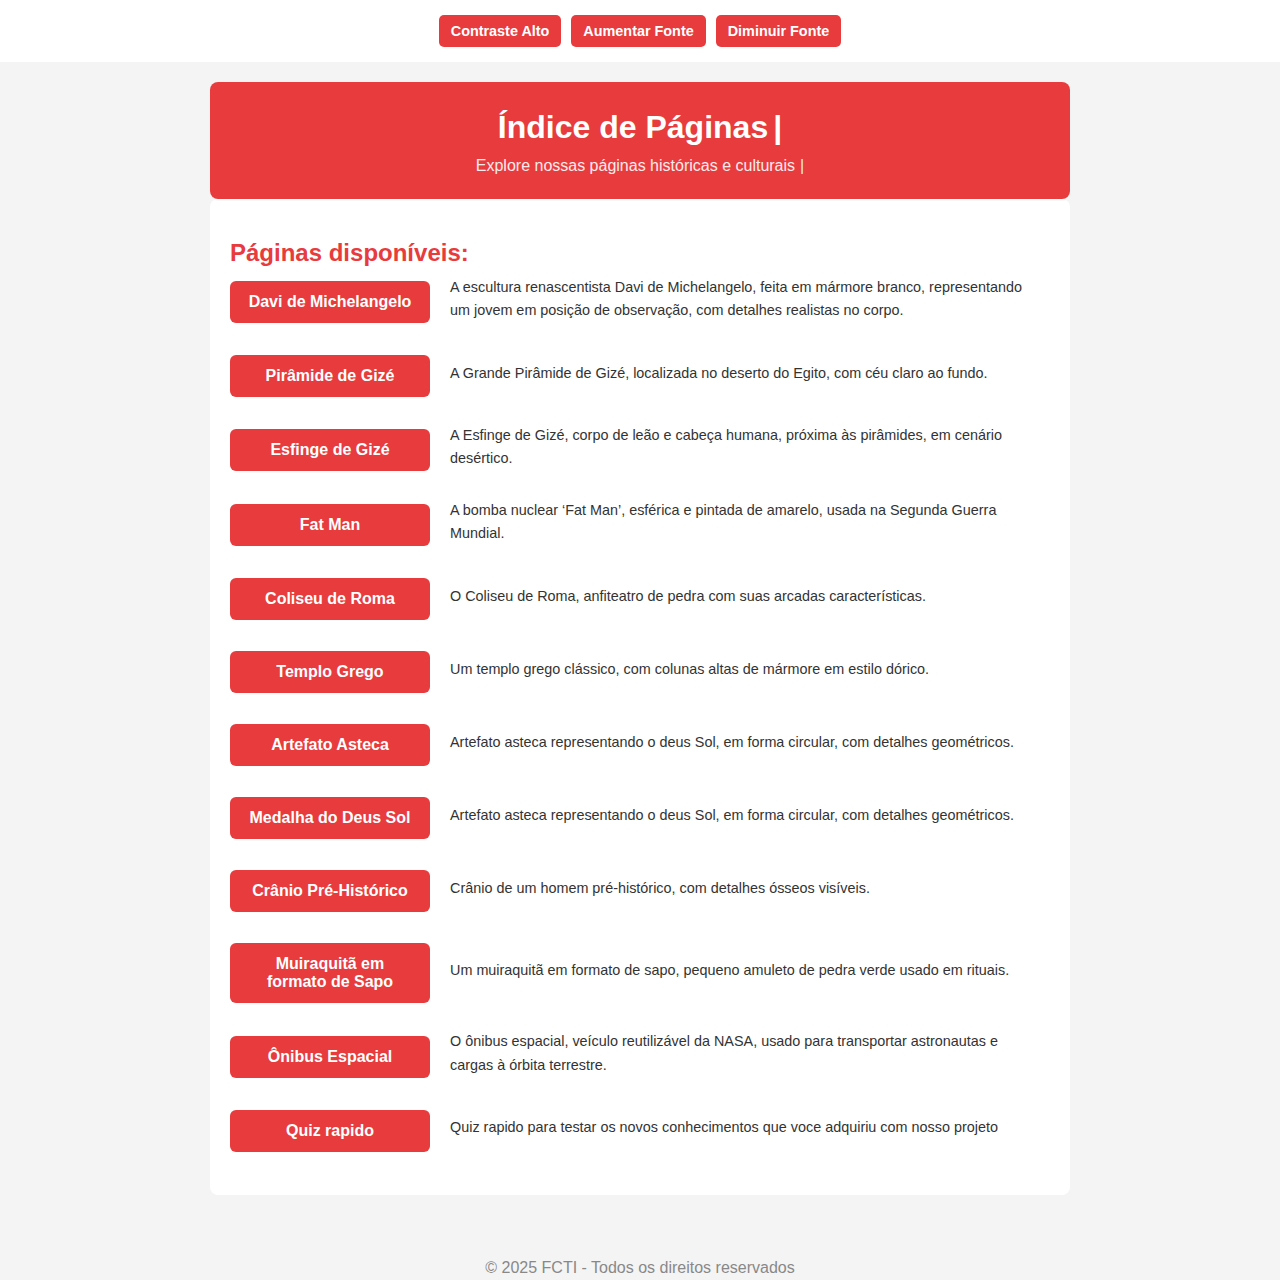
<file: asteca/index.html>
<!DOCTYPE html>
<html lang="pt-BR">
<head>
  <meta charset="UTF-8">
  <meta name="viewport" content="width=device-width, initial-scale=1.0">
  <title>Índice de Páginas - FCTI 2025</title>
  <link rel="stylesheet" href="style.css">
  <style>
    /* Botões de páginas - Mobile First */
    .pagina-btn {
      display: block;
      width: 100%;
      background-color: #e83b3d;
      color: #fff;
      border: none;
      padding: 12px 15px;
      border-radius: 6px;
      margin: 8px 0;
      font-weight: bold;
      font-size: 1rem;
      cursor: pointer;
      transition: background-color 0.3s, transform 0.2s;
    }

    .pagina-btn:hover {
      background-color: #c62f30;
      transform: scale(1.02);
    }

    .pagina-descricao {
      font-size: 0.9rem;
      color: #333;
      margin: 4px 0 10px 0;
      padding: 0 5px;
    }

    body.contraste-alto .pagina-descricao {
      color: #fff;
    }

    /* Container flexível para telas maiores */
    @media (min-width: 600px) {
      .pagina-item {
        display: flex;
        flex-direction: column;
        margin-bottom: 15px;
      }
    }

    @media (min-width: 900px) {
      .pagina-item {
        flex-direction: row;
        align-items: center;
        justify-content: space-between;
      }

      .pagina-descricao {
        margin-left: 15px;
        flex: 1;
      }

      .pagina-btn {
        width: 200px;
        flex-shrink: 0;
      }
    }
  </style>
</head>
<body>
  <!-- Menu de Acessibilidade -->
  <nav class="acessibilidade-nav">
    <button onclick="document.body.classList.toggle('contraste-alto')">Contraste Alto</button>
    <button onclick="aumentarFonte()">Aumentar Fonte</button>
    <button onclick="diminuirFonte()">Diminuir Fonte</button>
  </nav>

  <div class="container">
    <!-- Cabeçalho -->
    <header>
      <h1 id="titulo">Índice de Páginas</h1>
      <p id="subtitulo" class="subtitulo">Explore nossas páginas históricas e culturais</p>
    </header>

    <!-- Lista de páginas -->
    <div class="descricao">
      <h2>Páginas disponíveis:</h2>

      <div class="pagina-item">
        <button class="pagina-btn" onclick="window.location.href='davi.html'">Davi de Michelangelo</button>
        <p class="pagina-descricao">A escultura renascentista Davi de Michelangelo, feita em mármore branco, representando um jovem em posição de observação, com detalhes realistas no corpo.</p>
      </div>

      <div class="pagina-item">
        <button class="pagina-btn" onclick="window.location.href='piramedeDeGize.html'">Pirâmide de Gizé</button>
        <p class="pagina-descricao">A Grande Pirâmide de Gizé, localizada no deserto do Egito, com céu claro ao fundo.</p>
      </div>

      <div class="pagina-item">
        <button class="pagina-btn" onclick="window.location.href='esfinge.html'">Esfinge de Gizé</button>
        <p class="pagina-descricao">A Esfinge de Gizé, corpo de leão e cabeça humana, próxima às pirâmides, em cenário desértico.</p>
      </div>

      <div class="pagina-item">
        <button class="pagina-btn" onclick="window.location.href='fatman.html'">Fat Man</button>
        <p class="pagina-descricao">A bomba nuclear ‘Fat Man’, esférica e pintada de amarelo, usada na Segunda Guerra Mundial.</p>
      </div>

      <div class="pagina-item">
        <button class="pagina-btn" onclick="window.location.href='coliseu.html'">Coliseu de Roma</button>
        <p class="pagina-descricao">O Coliseu de Roma, anfiteatro de pedra com suas arcadas características.</p>
      </div>

      <div class="pagina-item">
        <button class="pagina-btn" onclick="window.location.href='temploGrego.html'">Templo Grego</button>
        <p class="pagina-descricao">Um templo grego clássico, com colunas altas de mármore em estilo dórico.</p>
      </div>

      <div class="pagina-item">
        <button class="pagina-btn" onclick="window.location.href='asteca.html'">Artefato Asteca</button>
        <p class="pagina-descricao">Artefato asteca representando o deus Sol, em forma circular, com detalhes geométricos.</p>
      </div>

      <div class="pagina-item">
        <button class="pagina-btn" onclick="window.location.href='medalhaDeusSol.html'">Medalha do Deus Sol</button>
        <p class="pagina-descricao">Artefato asteca representando o deus Sol, em forma circular, com detalhes geométricos.</p>
      </div>

      <div class="pagina-item">
        <button class="pagina-btn" onclick="window.location.href='cranio.html'">Crânio Pré-Histórico</button>
        <p class="pagina-descricao">Crânio de um homem pré-histórico, com detalhes ósseos visíveis.</p>
      </div>

      <div class="pagina-item">
        <button class="pagina-btn" onclick="window.location.href='sapo.html'">Muiraquitã em formato de Sapo</button>
        <p class="pagina-descricao">Um muiraquitã em formato de sapo, pequeno amuleto de pedra verde usado em rituais.</p>
      </div>

      <div class="pagina-item">
        <button class="pagina-btn" onclick="window.location.href='onibusEspacial.html'">Ônibus Espacial</button>
        <p class="pagina-descricao">O ônibus espacial, veículo reutilizável da NASA, usado para transportar astronautas e cargas à órbita terrestre.</p>
      </div>

      <div class="pagina-item">
        <button class="pagina-btn" onclick="window.location.href='quiz.html'">Quiz rapido</button>
        <p class="pagina-descricao">Quiz rapido para testar os novos conhecimentos que voce adquiriu com nosso projeto</p>
      </div>


    </div>
  </div>

  <!-- Rodapé -->
  <footer>
    &copy; 2025 FCTI - Todos os direitos reservados
  </footer>

  <script>
    // Funções para alterar o tamanho da fonte
    function aumentarFonte() {
      const body = document.body;
      const style = window.getComputedStyle(body, null).getPropertyValue('font-size');
      const currentSize = parseFloat(style);
      body.style.fontSize = (currentSize + 2) + 'px';
    }

    function diminuirFonte() {
      const body = document.body;
      const style = window.getComputedStyle(body, null).getPropertyValue('font-size');
      const currentSize = parseFloat(style);
      if(currentSize > 8) {
        body.style.fontSize = (currentSize - 2) + 'px';
      }
    }
  </script>
</body>
</html>
</file>
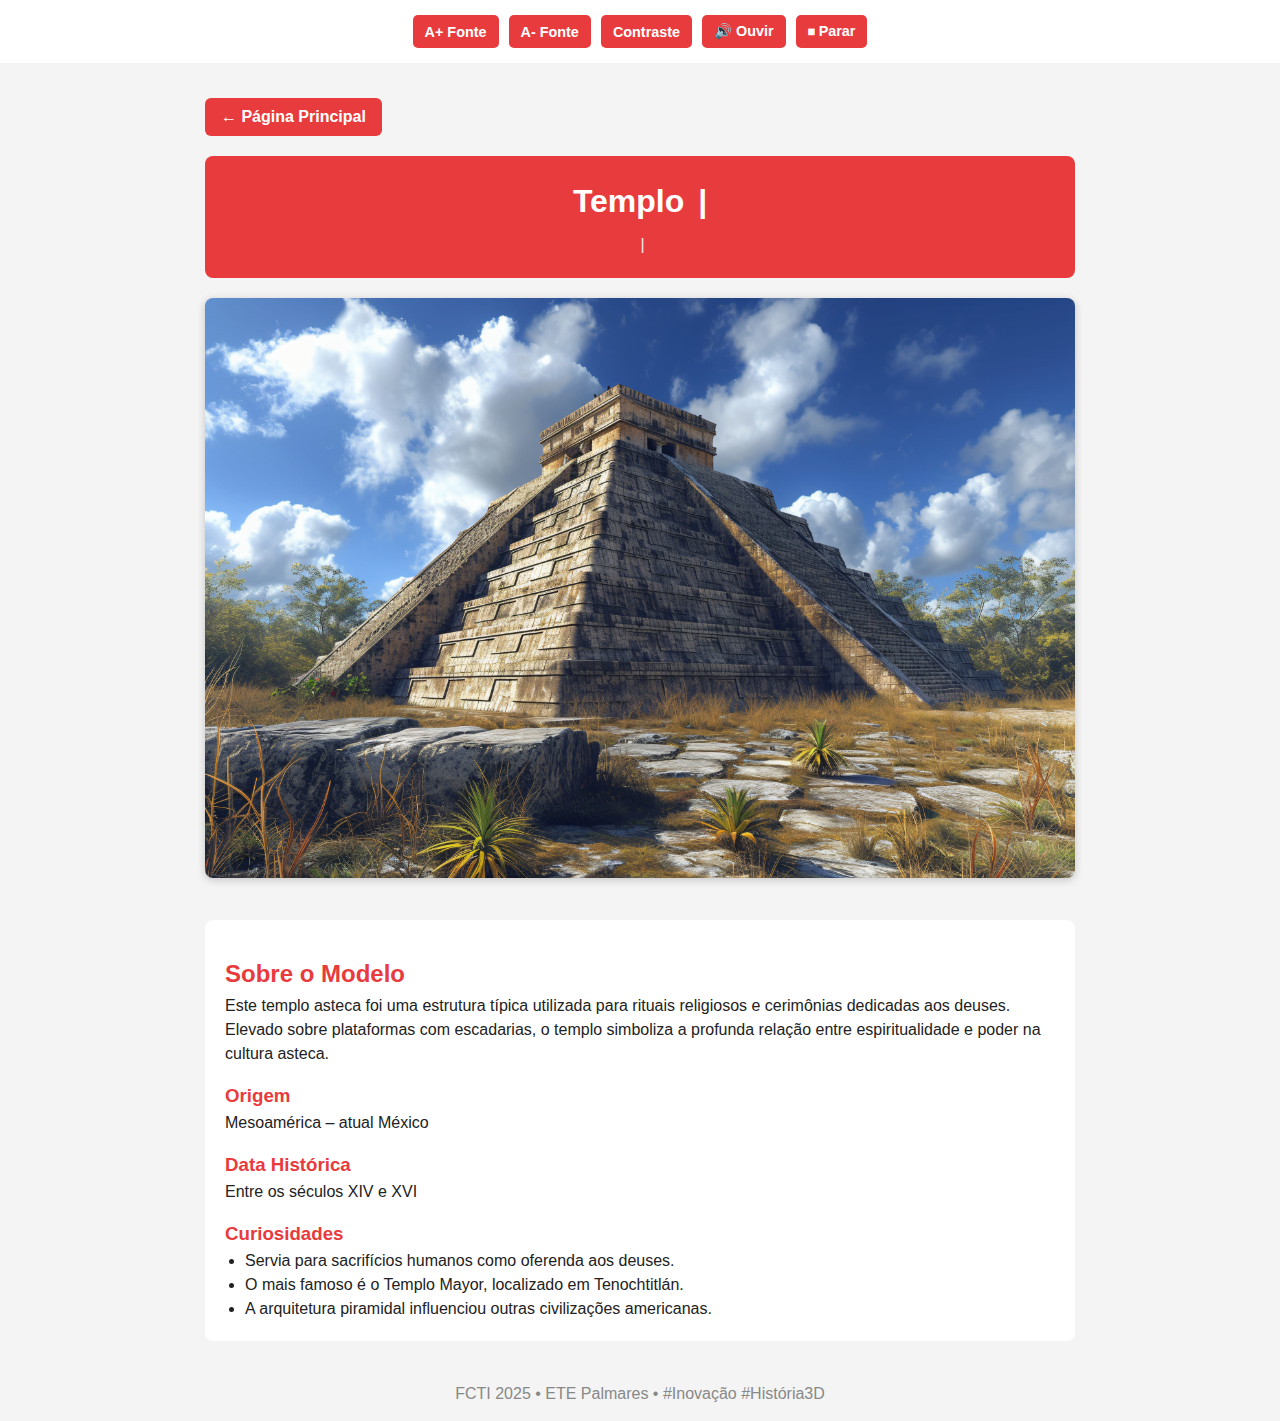
<file: asteca/asteca.html>
<!DOCTYPE html>
<html lang="pt-BR">
<head>
<meta charset="UTF-8" />
<meta name="viewport" content="width=device-width, initial-scale=1" />
<title>Templo Asteca - FCTI 2025</title>
<link rel="stylesheet" href="style.css" />
<style>
  /* Botão voltar */
  .botao-voltar {
    display: inline-flex;
    align-items: center;
    gap: 6px;
    background-color: #e83b3d;
    color: #fff;
    border: none;
    padding: 10px 16px;
    border-radius: 6px;
    font-weight: bold;
    font-size: 1rem;
    cursor: pointer;
    transition: background-color 0.3s, transform 0.2s;
    margin: 20px 0;
  }
  .botao-voltar:hover {
    background-color: #c62f30;
    transform: scale(1.05);
  }
  body.contraste-alto .botao-voltar {
    background-color: #000;
    color: #fff;
    border: 1px solid #fff;
  }
  @media (max-width: 600px) {
    .botao-voltar { width: 100%; justify-content: center; }
  }

  /* Ajuste do container */
  .container {
    max-width: 900px;
    margin: auto;
    padding: 15px;
  }

  .imagem-container img {
    max-width: 100%;
    border-radius: 8px;
    box-shadow: 0 2px 8px rgba(0,0,0,0.2);
    margin-bottom: 15px;
  }

  .descricao h2, .descricao h3 {
    color: #e83b3d;
    margin-top: 15px;
  }

  .descricao p, .descricao li {
    line-height: 1.5;
  }

  /* Subtítulo mais enxuto */
  .subtitulo {
    font-size: 1rem;
    opacity: 0.9;
    margin-top: 5px;
  }
</style>
</head>
<body>
  <!-- Menu de Acessibilidade -->
  <nav aria-label="Acessibilidade" class="acessibilidade-nav">
    <button onclick="alterarFonte('+')" aria-label="Aumentar fonte (Alt + A)">A+ Fonte</button>
    <button onclick="alterarFonte('-')" aria-label="Diminuir fonte (Alt + D)">A- Fonte</button>
    <button onclick="alternarContraste()" aria-label="Ativar/Desativar contraste (Alt + C)">Contraste</button>
    <button onclick="lerTexto()" aria-label="Ler o conteúdo da página (Alt + L)">🔊 Ouvir</button>
    <button onclick="pararLeitura()" aria-label="Parar narração (Alt + P)">⏹ Parar</button>
  </nav>

  <div class="container">
    <!-- Botão voltar -->
    <button class="botao-voltar" onclick="window.location.href='index.html'">&#8592; Página Principal</button>

    <header>
      <h1 id="titulo" tabindex="0"></h1>
      <p class="subtitulo" id="subtitulo" tabindex="0"></p>
    </header>

    <main>
      <div class="imagem-container">
        <img src="img/imagem01.jpg" alt="Representação 3D do Templo Asteca com escadarias" />
      </div>

      <section class="descricao">
        <h2 tabindex="0">Sobre o Modelo</h2>
        <p>Este templo asteca foi uma estrutura típica utilizada para rituais religiosos e cerimônias dedicadas aos deuses. 
           Elevado sobre plataformas com escadarias, o templo simboliza a profunda relação entre espiritualidade e poder na cultura asteca.</p>

        <h3 tabindex="0">Origem</h3>
        <p>Mesoamérica – atual México</p>

        <h3 tabindex="0">Data Histórica</h3>
        <p>Entre os séculos XIV e XVI</p>

        <h3 tabindex="0">Curiosidades</h3>
        <ul>
          <li>Servia para sacrifícios humanos como oferenda aos deuses.</li>
          <li>O mais famoso é o Templo Mayor, localizado em Tenochtitlán.</li>
          <li>A arquitetura piramidal influenciou outras civilizações americanas.</li>
        </ul>
      </section>
    </main>

    <footer>
      <p>FCTI 2025 • ETE Palmares • #Inovação #História3D</p>
    </footer>
  </div>
  <!-- VLibras Widget -->
<div class="enabled" vw="">
<div class="active" vw-access-button=""></div>
<div vw-plugin-wrapper="">
<div class="vw-plugin-top-wrapper"></div>
</div>
</div>
<script src="https://vlibras.gov.br/app/vlibras-plugin.js"></script>
<script>
          new window.VLibras.Widget('https://vlibras.gov.br/app');
        </script>

<script>
  // Máquina de escrever
  function typeWriter(elementId, text, delay = 50, callback = null) {
    const el = document.getElementById(elementId);
    let i = 0;
    function type() {
      if (i < text.length) {
        el.innerHTML += text.charAt(i);
        i++;
        setTimeout(type, delay);
      } else if (callback) callback();
    }
    type();
  }

  window.addEventListener("DOMContentLoaded", () => {
    typeWriter("titulo", "Templo Asteca", 80, () => {
      typeWriter("subtitulo", "Civilização Asteca • Século XIV-XVI", 40);
    });
  });

  // Fonte
  let tamanhoFonte = 100;
  function alterarFonte(acao) {
    if (acao === '+') tamanhoFonte += 10;
    else if (acao === '-' && tamanhoFonte > 60) tamanhoFonte -= 10;
    document.body.style.fontSize = tamanhoFonte + '%';
  }

  // Contraste
  function alternarContraste() { document.body.classList.toggle("contraste-alto"); }

  // Leitura
  function lerTexto() {
    pararLeitura();
    const texto = `
      Templo Asteca. Civilização Asteca, Século XIV-XVI.
      Este templo asteca foi uma estrutura típica utilizada para rituais religiosos e cerimônias dedicadas aos deuses. 
      Elevado sobre plataformas com escadarias, simboliza a profunda relação entre espiritualidade e poder.
      Origem: Mesoamérica – atual México.
      Data histórica: entre os séculos XIV e XVI.
      Curiosidades: Servia para sacrifícios humanos, Templo Mayor famoso, arquitetura influenciou outras civilizações.
    `;
    const utterance = new SpeechSynthesisUtterance(texto);
    utterance.lang = 'pt-BR';
    speechSynthesis.speak(utterance);
  }

  function pararLeitura() { if(speechSynthesis.speaking) speechSynthesis.cancel(); }

  // Atalhos
  window.addEventListener("keydown", (e) => {
    if(e.altKey) {
      const k = e.key.toLowerCase();
      if(k==='a') alterarFonte('+');
      if(k==='d') alterarFonte('-');
      if(k==='c') alternarContraste();
      if(k==='l') lerTexto();
      if(k==='p') pararLeitura();
    }
  });
</script>
</body>
</html>
</file>
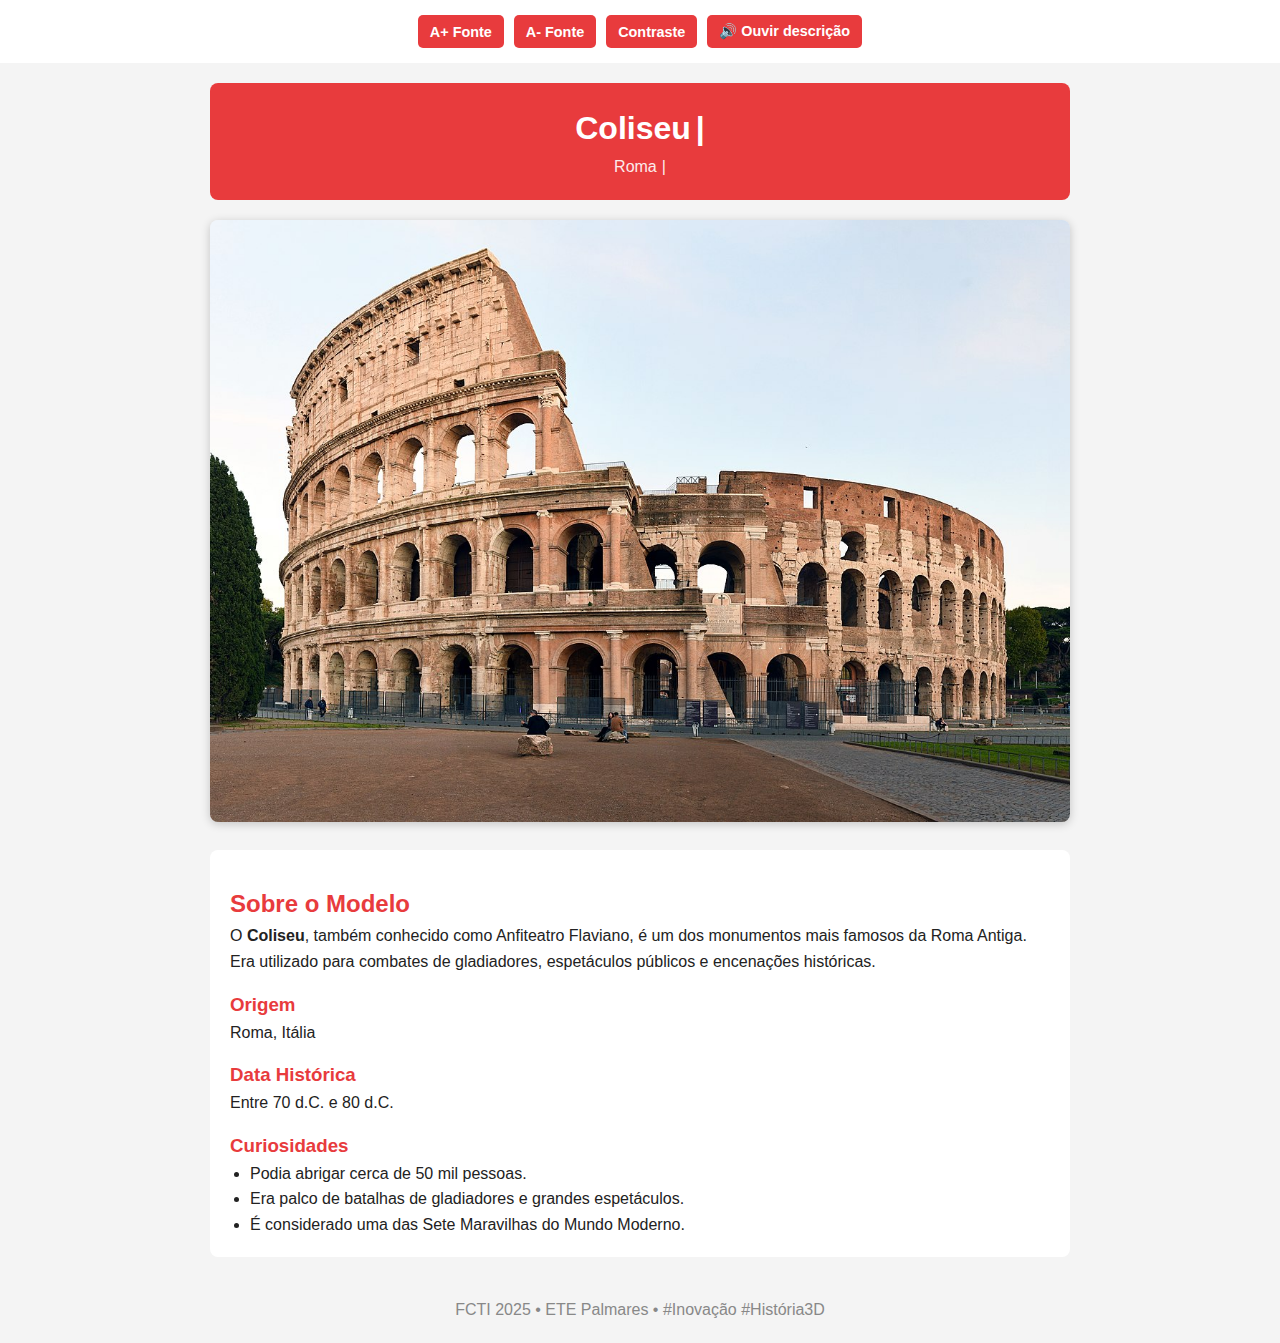
<file: asteca/coliseu.html>
<!DOCTYPE html>
<html lang="pt-BR">
<head>
  <meta charset="UTF-8" />
  <meta name="viewport" content="width=device-width, initial-scale=1" />
  <title>Coliseu - FCTI 2025</title>
  <link rel="stylesheet" href="style.css" />
</head>
<body>
  <!-- Menu de Acessibilidade -->
  <nav aria-label="Acessibilidade" class="acessibilidade-nav">
    <button onclick="alterarFonte('+')" aria-label="Aumentar fonte (tecla: Alt + A)">A+ Fonte</button>
    <button onclick="alterarFonte('-')" aria-label="Diminuir fonte (tecla: Alt + D)">A- Fonte</button>
    <button onclick="alternarContraste()" aria-label="Ativar/Desativar contraste (tecla: Alt + C)">Contraste</button>
    <button id="btnLeitura" onclick="alternarLeitura()" aria-label="Ouvir ou parar descrição (tecla: Alt + L)">🔊 Ouvir descrição</button>
  </nav>

  <div class="container">
    <header>
      <h1 id="titulo" tabindex="0"></h1>
      <p class="subtitulo" id="subtitulo" tabindex="0"></p>
    </header>

    <main>
      <div class="imagem-container">
        <img src="img/imagem05.jpg" alt="Coliseu de Roma, imenso anfiteatro de pedra da Roma Antiga" />
      </div>

      <section class="descricao">
        <h2 tabindex="0">Sobre o Modelo</h2>
        <p>
          O <strong>Coliseu</strong>, também conhecido como Anfiteatro Flaviano, é um dos monumentos mais famosos da Roma Antiga. 
          Era utilizado para combates de gladiadores, espetáculos públicos e encenações históricas.
        </p>

        <h3 tabindex="0">Origem</h3>
        <p>Roma, Itália</p>

        <h3 tabindex="0">Data Histórica</h3>
        <p>Entre 70 d.C. e 80 d.C.</p>

        <h3 tabindex="0">Curiosidades</h3>
        <ul>
          <li>Podia abrigar cerca de 50 mil pessoas.</li>
          <li>Era palco de batalhas de gladiadores e grandes espetáculos.</li>
          <li>É considerado uma das Sete Maravilhas do Mundo Moderno.</li>
        </ul>
      </section>
    </main>

    <footer>
      <p>FCTI 2025 • ETE Palmares • #Inovação #História3D</p>
    </footer>
  </div>

  <script>
    function typeWriter(elementId, text, delay = 50, callback = null) {
      const el = document.getElementById(elementId);
      let i = 0;
      function type() {
        if (i < text.length) {
          el.innerHTML += text.charAt(i);
          i++;
          setTimeout(type, delay);
        } else if (callback) callback();
      }
      type();
    }

    window.addEventListener("DOMContentLoaded", () => {
      typeWriter("titulo", "Coliseu", 80, () => {
        typeWriter("subtitulo", "Roma Antiga • Anfiteatro Flaviano", 40);
      });
    });

    let tamanhoFonte = 100;
    function alterarFonte(acao) {
      if (acao === '+') tamanhoFonte += 10;
      else if (acao === '-' && tamanhoFonte > 60) tamanhoFonte -= 10;
      document.body.style.fontSize = tamanhoFonte + '%';
    }

    function alternarContraste() {
      document.body.classList.toggle("contraste-alto");
    }

    let lendo = false;
    let utterance;
    const btnLeitura = document.getElementById("btnLeitura");

    function alternarLeitura() {
      if (!lendo) lerTexto(); else pararLeitura();
    }

    function lerTexto() {
      pararLeitura();
      const texto = `
        Coliseu.
        Roma Antiga – Anfiteatro Flaviano.
        Sobre o modelo: O Coliseu é um dos monumentos mais famosos da Roma Antiga, usado para combates de gladiadores, espetáculos e encenações históricas.
        Origem: Roma, Itália.
        Data histórica: entre setenta e oitenta depois de Cristo.
        Curiosidades:
        Um – Podia abrigar cerca de cinquenta mil pessoas.
        Dois – Era palco de batalhas de gladiadores e grandes espetáculos.
        Três – É considerado uma das Sete Maravilhas do Mundo Moderno.
      `;
      utterance = new SpeechSynthesisUtterance(texto);
      utterance.lang = 'pt-BR';
      utterance.rate = 1;
      utterance.pitch = 1;
      utterance.onend = () => { lendo = false; btnLeitura.textContent = "🔊 Ouvir descrição"; };
      speechSynthesis.speak(utterance);
      lendo = true;
      btnLeitura.textContent = "⏹ Parar narração";
    }

    function pararLeitura() {
      if (speechSynthesis.speaking) speechSynthesis.cancel();
      lendo = false;
      btnLeitura.textContent = "🔊 Ouvir descrição";
    }

    window.addEventListener("keydown", (e) => {
      if (e.altKey) {
        const k = e.key.toLowerCase();
        if (k === 'a') alterarFonte('+');
        if (k === 'd') alterarFonte('-');
        if (k === 'c') alternarContraste();
        if (k === 'l') alternarLeitura();
      }
    });
  </script>
</body>
</html>
</file>
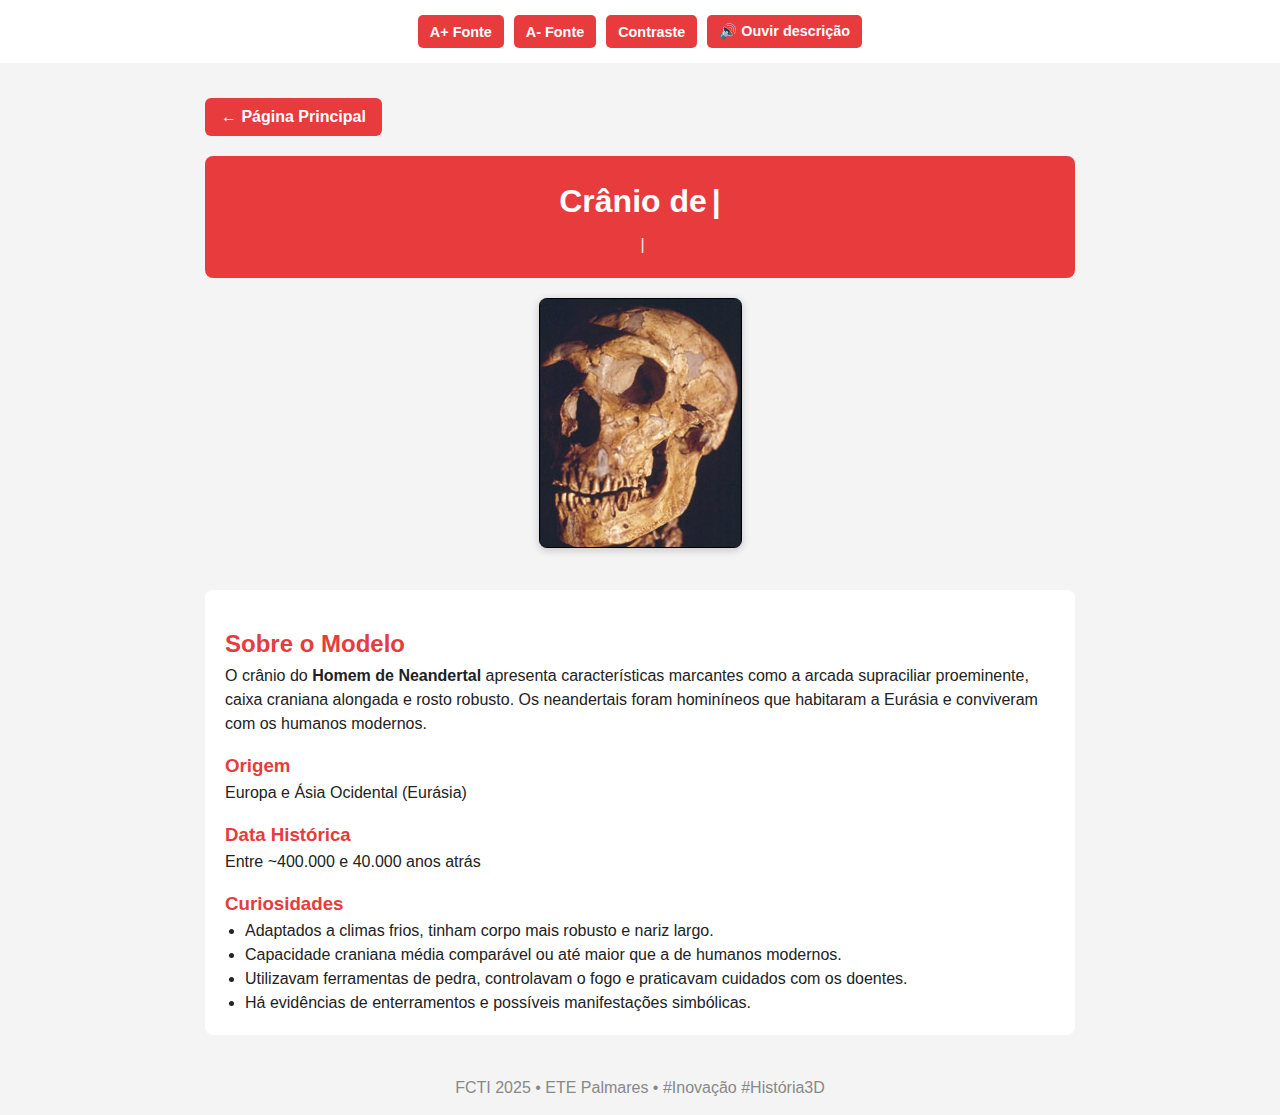
<file: asteca/cranio.html>
<!DOCTYPE html>
<html lang="pt-BR">
<head>
<meta charset="UTF-8" />
<meta name="viewport" content="width=device-width, initial-scale=1" />
<title>Crânio de um Homem de Neandertal - FCTI 2025</title>
<link rel="stylesheet" href="style.css" />
<style>
  /* Botão voltar tradicional */
  .botao-voltar {
    display: inline-flex;
    align-items: center;
    gap: 6px;
    background-color: #e83b3d;
    color: #fff;
    border: none;
    padding: 10px 16px;
    border-radius: 6px;
    font-weight: bold;
    font-size: 1rem;
    cursor: pointer;
    transition: background-color 0.3s, transform 0.2s;
    margin: 20px 0;
  }

  .botao-voltar:hover {
    background-color: #c62f30;
    transform: scale(1.05);
  }

  body.contraste-alto .botao-voltar {
    background-color: #000;
    color: #fff;
    border: 1px solid #fff;
  }

  @media (max-width: 600px) {
    .botao-voltar {
      width: 100%;
      justify-content: center;
    }
  }

  /* Ajuste do container */
  .container {
    max-width: 900px;
    margin: auto;
    padding: 15px;
  }

  .imagem-container img {
    max-width: 100%;
    border-radius: 8px;
    box-shadow: 0 2px 8px rgba(0,0,0,0.2);
    margin-bottom: 15px;
  }

  .descricao h2, .descricao h3 {
    color: #e83b3d;
    margin-top: 15px;
  }

  .descricao p, .descricao li {
    line-height: 1.5;
  }

  .subtitulo {
    font-size: 1rem;
    opacity: 0.9;
    margin-top: 5px;
  }
</style>
</head>
<body>
  <!-- Menu de Acessibilidade -->
  <nav aria-label="Acessibilidade" class="acessibilidade-nav">
    <button onclick="alterarFonte('+')" aria-label="Aumentar fonte (Alt + A)">A+ Fonte</button>
    <button onclick="alterarFonte('-')" aria-label="Diminuir fonte (Alt + D)">A- Fonte</button>
    <button onclick="alternarContraste()" aria-label="Ativar/Desativar contraste (Alt + C)">Contraste</button>
    <button id="btnLeitura" onclick="alternarLeitura()" aria-label="Ouvir ou parar descrição (Alt + L)">🔊 Ouvir descrição</button>
  </nav>

  <div class="container">
    <!-- Botão voltar -->
    <button class="botao-voltar" onclick="window.location.href='index.html'">&#8592; Página Principal</button>

    <header>
      <h1 id="titulo" tabindex="0"></h1>
      <p class="subtitulo" id="subtitulo" tabindex="0"></p>
    </header>

    <main>
      <div class="imagem-container">
        <img src="img/imagem07.jpg" alt="Modelo 3D do crânio de um Homem de Neandertal, com arcada supraciliar proeminente" />
      </div>

      <section class="descricao">
        <h2 tabindex="0">Sobre o Modelo</h2>
        <p>
          O crânio do <strong>Homem de Neandertal</strong> apresenta características marcantes como a arcada supraciliar proeminente, 
          caixa craniana alongada e rosto robusto. Os neandertais foram hominíneos que habitaram a Eurásia e conviveram com os humanos modernos.
        </p>

        <h3 tabindex="0">Origem</h3>
        <p>Europa e Ásia Ocidental (Eurásia)</p>

        <h3 tabindex="0">Data Histórica</h3>
        <p>Entre ~400.000 e 40.000 anos atrás</p>

        <h3 tabindex="0">Curiosidades</h3>
        <ul>
          <li>Adaptados a climas frios, tinham corpo mais robusto e nariz largo.</li>
          <li>Capacidade craniana média comparável ou até maior que a de humanos modernos.</li>
          <li>Utilizavam ferramentas de pedra, controlavam o fogo e praticavam cuidados com os doentes.</li>
          <li>Há evidências de enterramentos e possíveis manifestações simbólicas.</li>
        </ul>
      </section>
    </main>

    <footer>
      <p>FCTI 2025 • ETE Palmares • #Inovação #História3D</p>
    </footer>
  </div>
  <!-- VLibras Widget -->
<div class="enabled" vw="">
<div class="active" vw-access-button=""></div>
<div vw-plugin-wrapper="">
<div class="vw-plugin-top-wrapper"></div>
</div>
</div>
<script src="https://vlibras.gov.br/app/vlibras-plugin.js"></script>
<script>
          new window.VLibras.Widget('https://vlibras.gov.br/app');
        </script>

<script>
  // Máquina de escrever
  function typeWriter(elementId, text, delay = 50, callback = null) {
    const el = document.getElementById(elementId);
    let i = 0;
    function type() {
      if (i < text.length) {
        el.innerHTML += text.charAt(i);
        i++;
        setTimeout(type, delay);
      } else if (callback) callback();
    }
    type();
  }

  window.addEventListener("DOMContentLoaded", () => {
    typeWriter("titulo", "Crânio de um Homem de Neandertal", 80, () => {
      typeWriter("subtitulo", "Eurásia • Pré-História", 40);
    });
  });

  // Fonte
  let tamanhoFonte = 100;
  function alterarFonte(acao) {
    if (acao === '+') tamanhoFonte += 10;
    else if (acao === '-' && tamanhoFonte > 60) tamanhoFonte -= 10;
    document.body.style.fontSize = tamanhoFonte + '%';
  }

  // Contraste
  function alternarContraste() { document.body.classList.toggle("contraste-alto"); }

  // Leitura em voz alta
  let lendo = false;
  let utterance;
  const btnLeitura = document.getElementById("btnLeitura");

  function alternarLeitura() {
    if (!lendo) lerTexto(); else pararLeitura();
  }

  function lerTexto() {
    pararLeitura();
    const texto = `
      Crânio de um Homem de Neandertal.
      Eurásia – Pré-História.
      Sobre o modelo: O crânio do Homem de Neandertal apresenta arcada supraciliar proeminente, caixa craniana alongada e rosto robusto.
      Os neandertais habitaram a Eurásia e conviveram com humanos modernos.
      Imagem: A imagem mostra um crânio de Neandertal em detalhe, evidenciando a arcada supraciliar acentuada, o maxilar forte e a forma alongada da caixa craniana. 
      É possível notar os traços robustos do rosto, que refletem adaptações ao clima frio. 
      A representação transmite a anatomia característica dessa espécie e a diferença em relação ao crânio de humanos modernos.
      Origem: Europa e Ásia Ocidental.
      Data histórica: entre aproximadamente quatrocentos mil e quarenta mil anos atrás.
      Curiosidades:
      Um – Eram adaptados ao frio, com corpo mais robusto e nariz largo.
      Dois – Tinham capacidade craniana média comparável ou maior que a de humanos modernos.
      Três – Usavam ferramentas de pedra, controlavam o fogo e cuidavam dos doentes; há indícios de enterramentos.
    `;
    utterance = new SpeechSynthesisUtterance(texto);
    utterance.lang = 'pt-BR';
    utterance.rate = 1;
    utterance.pitch = 1;
    utterance.onend = () => { lendo = false; btnLeitura.textContent = "🔊 Ouvir descrição"; };
    speechSynthesis.speak(utterance);
    lendo = true;
    btnLeitura.textContent = "⏹ Parar narração";
  }

  function pararLeitura() {
    if(speechSynthesis.speaking) speechSynthesis.cancel();
    lendo = false;
    btnLeitura.textContent = "🔊 Ouvir descrição";
  }

  // Atalhos
  window.addEventListener("keydown", (e) => {
    if(e.altKey) {
      const k = e.key.toLowerCase();
      if(k==='a') alterarFonte('+');
      if(k==='d') alterarFonte('-');
      if(k==='c') alternarContraste();
      if(k==='l') alternarLeitura();
    }
  });
</script>
</body>
</html>
</file>
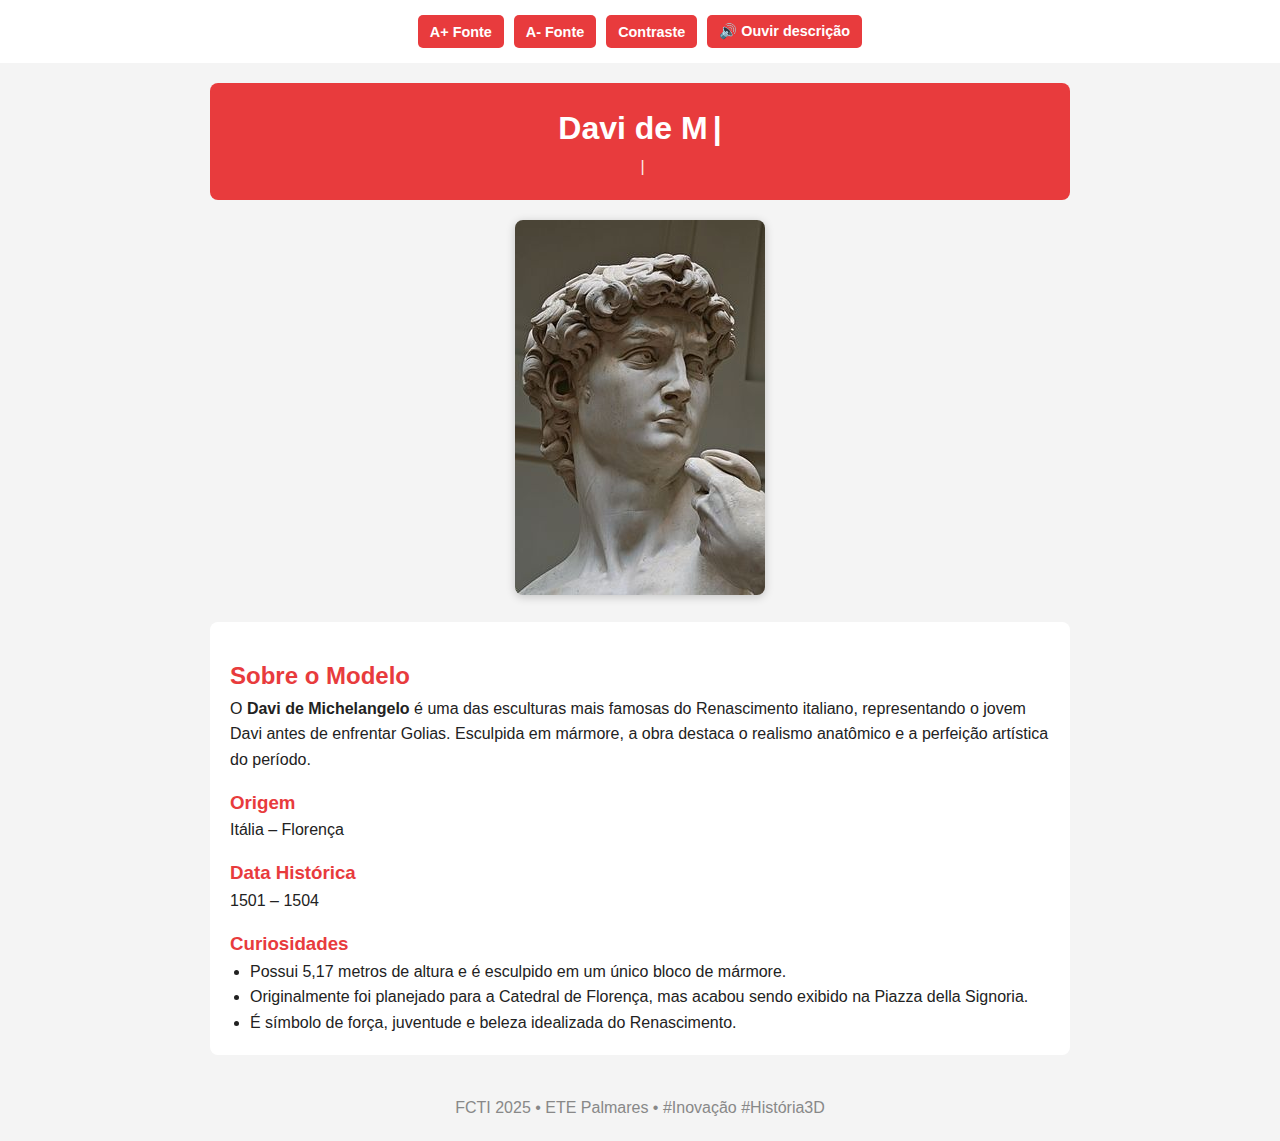
<file: asteca/davi.html>
<!DOCTYPE html>
<html lang="pt-BR">
<head>
  <meta charset="UTF-8" />
  <meta name="viewport" content="width=device-width, initial-scale=1" />
  <title>Davi de Michelangelo - FCTI 2025</title>
  <link rel="stylesheet" href="style.css" />
</head>
<body>
  <!-- Menu de Acessibilidade -->
  <nav aria-label="Acessibilidade" class="acessibilidade-nav">
    <button onclick="alterarFonte('+')" aria-label="Aumentar fonte (tecla: Alt + A)">A+ Fonte</button>
    <button onclick="alterarFonte('-')" aria-label="Diminuir fonte (tecla: Alt + D)">A- Fonte</button>
    <button onclick="alternarContraste()" aria-label="Ativar/Desativar contraste (tecla: Alt + C)">Contraste</button>
    <button id="btnLeitura" onclick="alternarLeitura()" aria-label="Ouvir ou parar descrição (tecla: Alt + L)">🔊 Ouvir descrição</button>
  </nav>

  <div class="container">
    <header>
      <h1 id="titulo" tabindex="0"></h1>
      <p class="subtitulo" id="subtitulo" tabindex="0"></p>
    </header>

    <main>
      <div class="imagem-container">
        <img src="img/imagem09.jpg" alt="Escultura do Davi de Michelangelo, figura humana em mármore" />
      </div>

      <section class="descricao">
        <h2 tabindex="0">Sobre o Modelo</h2>
        <p>
          O <strong>Davi de Michelangelo</strong> é uma das esculturas mais famosas do Renascimento italiano, representando o jovem Davi antes de enfrentar Golias. 
          Esculpida em mármore, a obra destaca o realismo anatômico e a perfeição artística do período.
        </p>

        <h3 tabindex="0">Origem</h3>
        <p>Itália – Florença</p>

        <h3 tabindex="0">Data Histórica</h3>
        <p>1501 – 1504</p>

        <h3 tabindex="0">Curiosidades</h3>
        <ul>
          <li>Possui 5,17 metros de altura e é esculpido em um único bloco de mármore.</li>
          <li>Originalmente foi planejado para a Catedral de Florença, mas acabou sendo exibido na Piazza della Signoria.</li>
          <li>É símbolo de força, juventude e beleza idealizada do Renascimento.</li>
        </ul>
      </section>
    </main>

    <footer>
      <p>FCTI 2025 • ETE Palmares • #Inovação #História3D</p>
    </footer>
  </div>

  <script>
    // Efeito máquina de escrever
    function typeWriter(elementId, text, delay = 50, callback = null) {
      const el = document.getElementById(elementId);
      let i = 0;
      function type() {
        if (i < text.length) {
          el.innerHTML += text.charAt(i);
          i++;
          setTimeout(type, delay);
        } else if (callback) {
          callback();
        }
      }
      type();
    }

    window.addEventListener("DOMContentLoaded", () => {
      typeWriter("titulo", "Davi de Michelangelo", 80, () => {
        typeWriter("subtitulo", "Renascimento Italiano • Escultura em Mármore", 40);
      });
    });

    // Acessibilidade - Fonte
    let tamanhoFonte = 100;
    function alterarFonte(acao) {
      if (acao === '+') tamanhoFonte += 10;
      else if (acao === '-' && tamanhoFonte > 60) tamanhoFonte -= 10;
      document.body.style.fontSize = tamanhoFonte + '%';
    }

    // Acessibilidade - Contraste
    function alternarContraste() {
      document.body.classList.toggle("contraste-alto");
    }

    // Botão de leitura dinâmica
    let lendo = false;
    let utterance;
    const btnLeitura = document.getElementById("btnLeitura");

    function alternarLeitura() {
      if (!lendo) lerTexto();
      else pararLeitura();
    }

    function lerTexto() {
      pararLeitura();
      const texto = `
        Davi de Michelangelo.
        Renascimento Italiano, Escultura em Mármore.
        Sobre o modelo: O Davi de Michelangelo é uma das esculturas mais famosas do Renascimento italiano, representando o jovem Davi antes de enfrentar Golias. 
        Esculpida em mármore, a obra destaca o realismo anatômico e a perfeição artística do período.
        Origem: Itália – Florença.
        Data histórica: 1501 a 1504.
        Curiosidades:
        Um – Possui 5,17 metros de altura e é esculpido em um único bloco de mármore.
        Dois – Originalmente foi planejado para a Catedral de Florença, mas acabou sendo exibido na Piazza della Signoria.
        Três – É símbolo de força, juventude e beleza idealizada do Renascimento.
      `;
      utterance = new SpeechSynthesisUtterance(texto);
      utterance.lang = 'pt-BR';
      utterance.rate = 1;
      utterance.pitch = 1;
      utterance.onend = () => {
        lendo = false;
        btnLeitura.textContent = "🔊 Ouvir descrição";
      };
      speechSynthesis.speak(utterance);
      lendo = true;
      btnLeitura.textContent = "⏹ Parar narração";
    }

    function pararLeitura() {
      if (speechSynthesis.speaking) speechSynthesis.cancel();
      lendo = false;
      btnLeitura.textContent = "🔊 Ouvir descrição";
    }

    // Atalhos de teclado
    window.addEventListener("keydown", (e) => {
      if (e.altKey) {
        const k = e.key.toLowerCase();
        if (k === 'a') alterarFonte('+');
        if (k === 'd') alterarFonte('-');
        if (k === 'c') alternarContraste();
        if (k === 'l') alternarLeitura();
      }
    });
  </script>
</body>
</html>
</file>
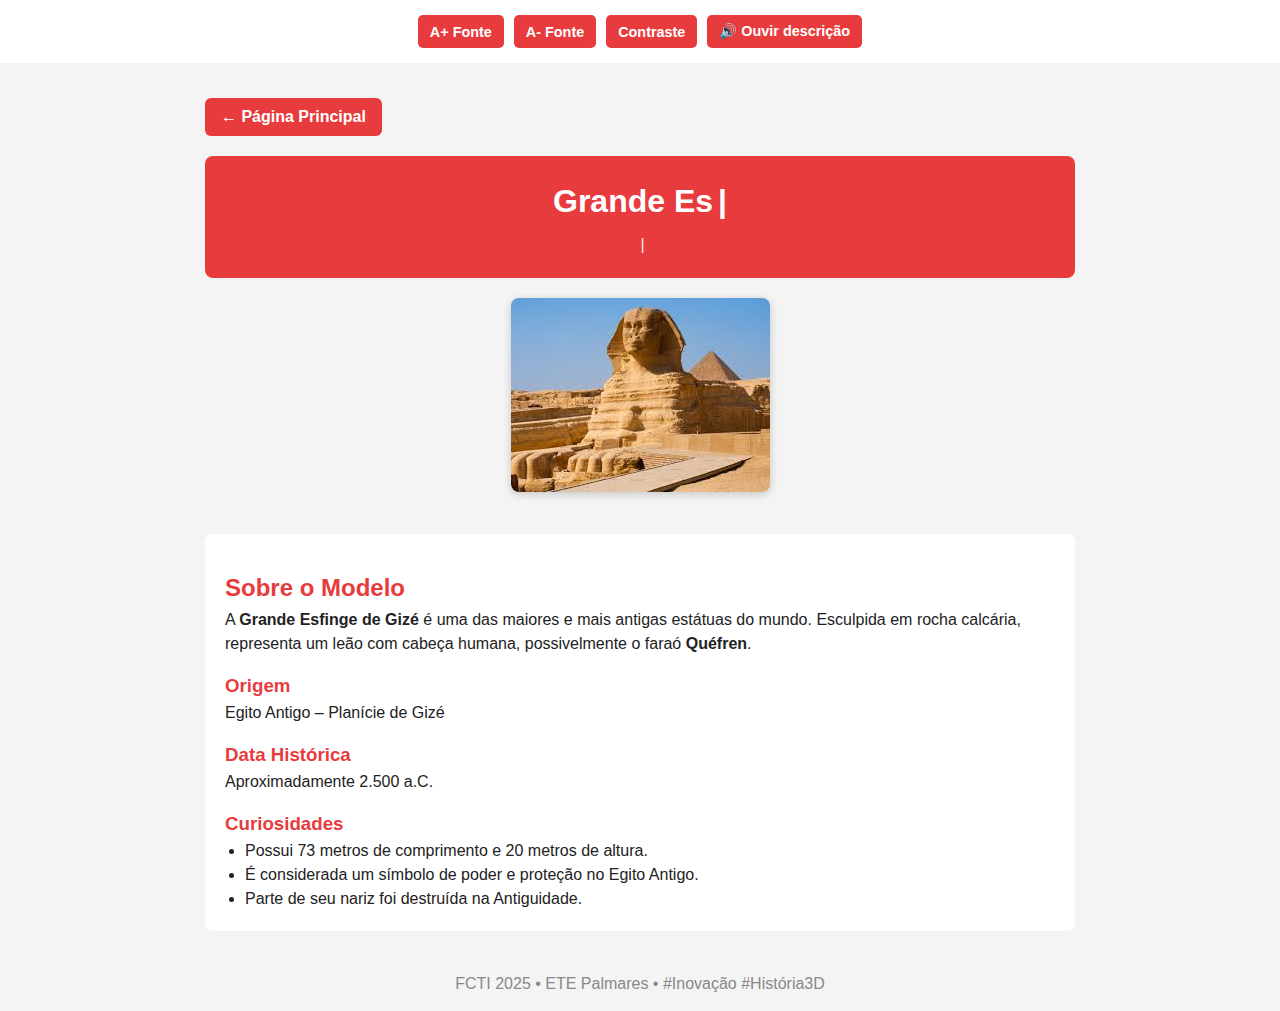
<file: asteca/esfinge.html>
<!DOCTYPE html>
<html lang="pt-BR">
<head>
<meta charset="UTF-8" />
<meta name="viewport" content="width=device-width, initial-scale=1" />
<title>Grande Esfinge de Gizé - FCTI 2025</title>
<link rel="stylesheet" href="style.css" />
<style>
  .botao-voltar {
    display: inline-flex;
    align-items: center;
    gap: 6px;
    background-color: #e83b3d;
    color: #fff;
    border: none;
    padding: 10px 16px;
    border-radius: 6px;
    font-weight: bold;
    font-size: 1rem;
    cursor: pointer;
    transition: background-color 0.3s, transform 0.2s;
    margin: 20px 0;
  }

  .botao-voltar:hover {
    background-color: #c62f30;
    transform: scale(1.05);
  }

  body.contraste-alto .botao-voltar {
    background-color: #000;
    color: #fff;
    border: 1px solid #fff;
  }

  @media (max-width: 600px) {
    .botao-voltar {
      width: 100%;
      justify-content: center;
    }
  }

  .container {
    max-width: 900px;
    margin: auto;
    padding: 15px;
  }

  .imagem-container img {
    max-width: 100%;
    border-radius: 8px;
    box-shadow: 0 2px 8px rgba(0,0,0,0.2);
    margin-bottom: 15px;
  }

  .descricao h2, .descricao h3 {
    color: #e83b3d;
    margin-top: 15px;
  }

  .descricao p, .descricao li {
    line-height: 1.5;
  }

  .subtitulo {
    font-size: 1rem;
    opacity: 0.9;
    margin-top: 5px;
  }
</style>
</head>
<body>
  <!-- Menu de Acessibilidade -->
  <nav aria-label="Acessibilidade" class="acessibilidade-nav">
    <button onclick="alterarFonte('+')" aria-label="Aumentar fonte (Alt + A)">A+ Fonte</button>
    <button onclick="alterarFonte('-')" aria-label="Diminuir fonte (Alt + D)">A- Fonte</button>
    <button onclick="alternarContraste()" aria-label="Ativar/Desativar contraste (Alt + C)">Contraste</button>
    <button id="btnLeitura" onclick="alternarLeitura()" aria-label="Ouvir ou parar descrição (Alt + L)">🔊 Ouvir descrição</button>
  </nav>

  <div class="container">
    <!-- Botão voltar -->
    <button class="botao-voltar" onclick="window.location.href='index.html'">&#8592; Página Principal</button>

    <header>
      <h1 id="titulo" tabindex="0"></h1>
      <p class="subtitulo" id="subtitulo" tabindex="0"></p>
    </header>

    <main>
      <div class="imagem-container">
        <img src="img/imagem04.jpg" alt="Grande Esfinge de Gizé, estátua monumental com corpo de leão e rosto humano" />
      </div>

      <section class="descricao">
        <h2 tabindex="0">Sobre o Modelo</h2>
        <p>
          A <strong>Grande Esfinge de Gizé</strong> é uma das maiores e mais antigas estátuas do mundo. 
          Esculpida em rocha calcária, representa um leão com cabeça humana, possivelmente o faraó <strong>Quéfren</strong>.
        </p>

        <h3 tabindex="0">Origem</h3>
        <p>Egito Antigo – Planície de Gizé</p>

        <h3 tabindex="0">Data Histórica</h3>
        <p>Aproximadamente 2.500 a.C.</p>

        <h3 tabindex="0">Curiosidades</h3>
        <ul>
          <li>Possui 73 metros de comprimento e 20 metros de altura.</li>
          <li>É considerada um símbolo de poder e proteção no Egito Antigo.</li>
          <li>Parte de seu nariz foi destruída na Antiguidade.</li>
        </ul>
      </section>
    </main>

    <footer>
      <p>FCTI 2025 • ETE Palmares • #Inovação #História3D</p>
    </footer>
  </div>
  <!-- VLibras Widget -->
<div class="enabled" vw="">
<div class="active" vw-access-button=""></div>
<div vw-plugin-wrapper="">
<div class="vw-plugin-top-wrapper"></div>
</div>
</div>
<script src="https://vlibras.gov.br/app/vlibras-plugin.js"></script>
<script>
          new window.VLibras.Widget('https://vlibras.gov.br/app');
        </script>

<script>
  // Máquina de escrever
  function typeWriter(elementId, text, delay = 50, callback = null) {
    const el = document.getElementById(elementId);
    let i = 0;
    function type() {
      if (i < text.length) {
        el.innerHTML += text.charAt(i);
        i++;
        setTimeout(type, delay);
      } else if (callback) callback();
    }
    type();
  }

  window.addEventListener("DOMContentLoaded", () => {
    typeWriter("titulo", "Grande Esfinge de Gizé", 80, () => {
      typeWriter("subtitulo", "Quéfren • Egito Antigo", 40);
    });
  });

  // Fonte
  let tamanhoFonte = 100;
  function alterarFonte(acao) {
    if (acao === '+') tamanhoFonte += 10;
    else if (acao === '-' && tamanhoFonte > 60) tamanhoFonte -= 10;
    document.body.style.fontSize = tamanhoFonte + '%';
  }

  // Contraste
  function alternarContraste() { document.body.classList.toggle("contraste-alto"); }

  // Leitura em voz alta
  let lendo = false;
  let utterance;
  const btnLeitura = document.getElementById("btnLeitura");

  function alternarLeitura() {
    if (!lendo) lerTexto(); else pararLeitura();
  }

  function lerTexto() {
    pararLeitura();
    const texto = `
      Grande Esfinge de Gizé.
      Quéfren – Egito Antigo.
      Sobre o modelo: A Grande Esfinge de Gizé é uma das maiores e mais antigas estátuas do mundo. 
      Esculpida em rocha calcária, representa um leão com cabeça humana, possivelmente o faraó Quéfren.
      Imagem: A imagem mostra a Grande Esfinge de Gizé de perfil, evidenciando sua cabeça humana erguida sobre o corpo de leão. 
      É possível notar a imponência da estátua e os detalhes faciais que lembram o faraó Quéfren, embora o nariz esteja parcialmente destruído. 
      O cenário ao redor mostra a planície de Gizé e o clima árido do deserto, transmitindo a grandiosidade e a importância cultural da obra no Egito Antigo.
      Origem: Egito Antigo – Planície de Gizé.
      Data histórica: aproximadamente dois mil e quinhentos anos antes de Cristo.
      Curiosidades:
      Um – Possui setenta e três metros de comprimento e vinte metros de altura.
      Dois – É considerada um símbolo de poder e proteção no Egito Antigo.
      Três – Parte de seu nariz foi destruída na Antiguidade.
    `;
    utterance = new SpeechSynthesisUtterance(texto);
    utterance.lang = 'pt-BR';
    utterance.rate = 1;
    utterance.pitch = 1;
    utterance.onend = () => { lendo = false; btnLeitura.textContent = "🔊 Ouvir descrição"; };
    speechSynthesis.speak(utterance);
    lendo = true;
    btnLeitura.textContent = "⏹ Parar narração";
  }

  function pararLeitura() {
    if(speechSynthesis.speaking) speechSynthesis.cancel();
    lendo = false;
    btnLeitura.textContent = "🔊 Ouvir descrição";
  }

  // Atalhos
  window.addEventListener("keydown", (e) => {
    if(e.altKey) {
      const k = e.key.toLowerCase();
      if(k==='a') alterarFonte('+');
      if(k==='d') alterarFonte('-');
      if(k==='c') alternarContraste();
      if(k==='l') alternarLeitura();
    }
  });
</script>
</body>
</html>
</file>
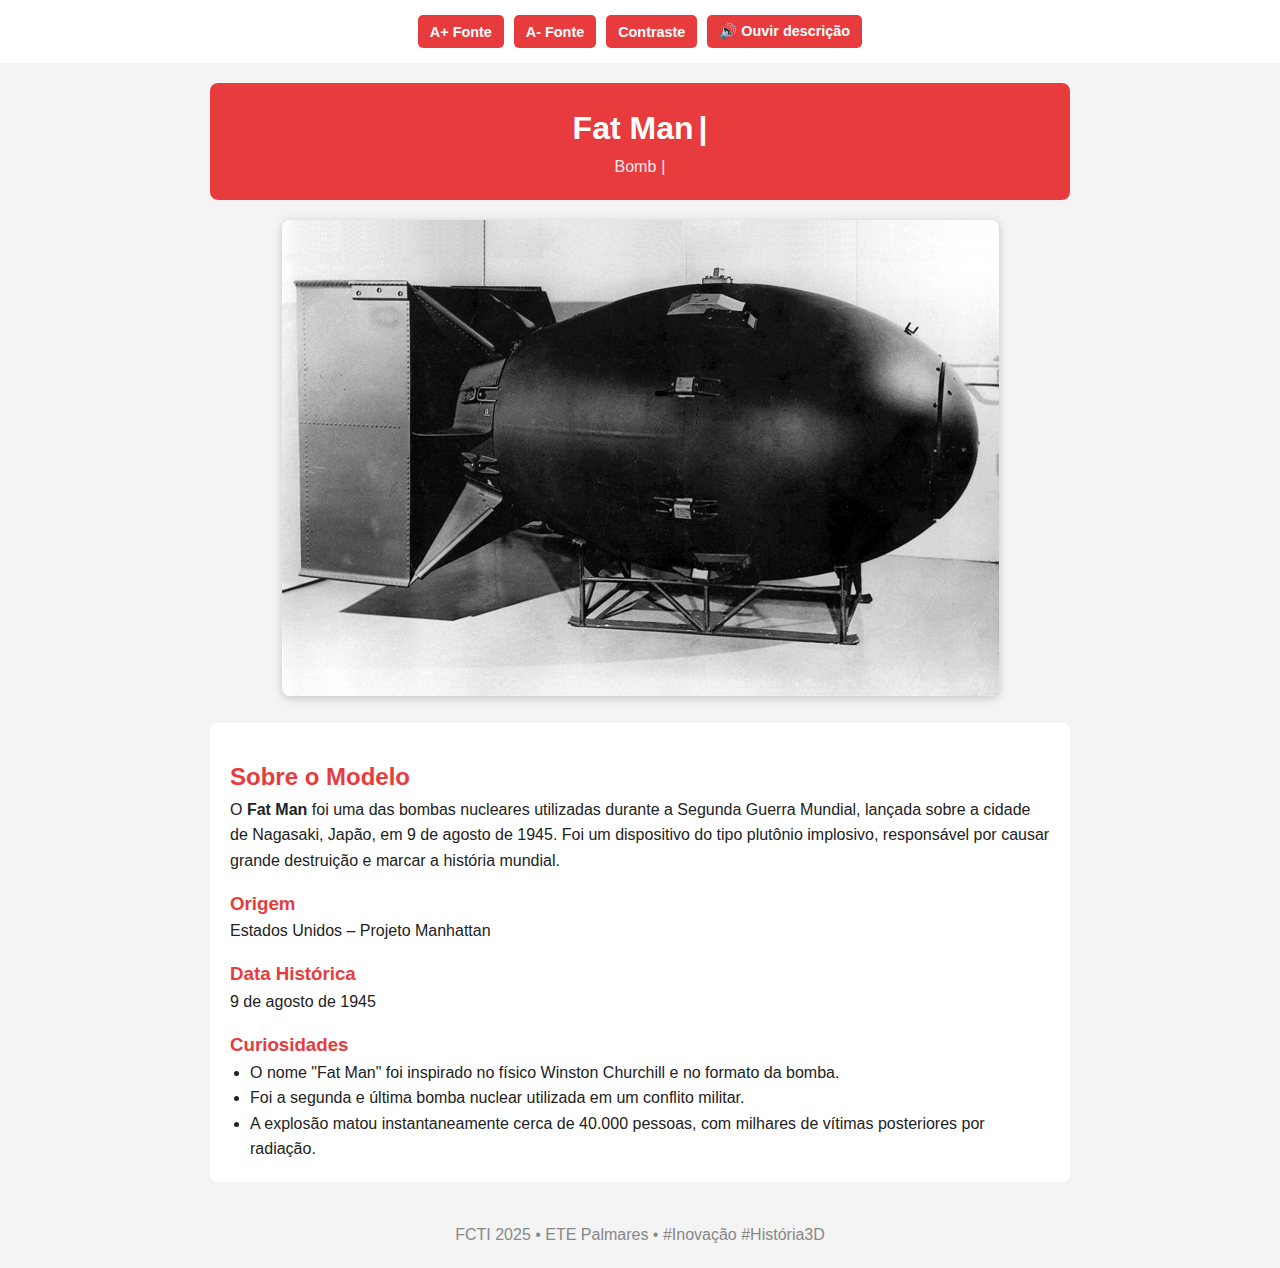
<file: asteca/fatman.html>
<!DOCTYPE html>
<html lang="pt-BR">
<head>
  <meta charset="UTF-8" />
  <meta name="viewport" content="width=device-width, initial-scale=1" />
  <title>Fat Man - FCTI 2025</title>
  <link rel="stylesheet" href="style.css" />
</head>
<body>
  <!-- Menu de Acessibilidade -->
  <nav aria-label="Acessibilidade" class="acessibilidade-nav">
    <button onclick="alterarFonte('+')" aria-label="Aumentar fonte (tecla: Alt + A)">A+ Fonte</button>
    <button onclick="alterarFonte('-')" aria-label="Diminuir fonte (tecla: Alt + D)">A- Fonte</button>
    <button onclick="alternarContraste()" aria-label="Ativar/Desativar contraste (tecla: Alt + C)">Contraste</button>
    <button id="btnLeitura" onclick="alternarLeitura()" aria-label="Ouvir ou parar descrição (tecla: Alt + L)">🔊 Ouvir descrição</button>
  </nav>

  <div class="container">
    <header>
      <h1 id="titulo" tabindex="0"></h1>
      <p class="subtitulo" id="subtitulo" tabindex="0"></p>
    </header>

    <main>
      <div class="imagem-container">
        <img src="img/imagem10.jpg" alt="Fat Man, bomba nuclear lançada sobre Nagasaki durante a Segunda Guerra Mundial" />
      </div>

      <section class="descricao">
        <h2 tabindex="0">Sobre o Modelo</h2>
        <p>
          O <strong>Fat Man</strong> foi uma das bombas nucleares utilizadas durante a Segunda Guerra Mundial, lançada sobre a cidade de Nagasaki, Japão, em 9 de agosto de 1945. 
          Foi um dispositivo do tipo plutônio implosivo, responsável por causar grande destruição e marcar a história mundial.
        </p>

        <h3 tabindex="0">Origem</h3>
        <p>Estados Unidos – Projeto Manhattan</p>

        <h3 tabindex="0">Data Histórica</h3>
        <p>9 de agosto de 1945</p>

        <h3 tabindex="0">Curiosidades</h3>
        <ul>
          <li>O nome "Fat Man" foi inspirado no físico Winston Churchill e no formato da bomba.</li>
          <li>Foi a segunda e última bomba nuclear utilizada em um conflito militar.</li>
          <li>A explosão matou instantaneamente cerca de 40.000 pessoas, com milhares de vítimas posteriores por radiação.</li>
        </ul>
      </section>
    </main>

    <footer>
      <p>FCTI 2025 • ETE Palmares • #Inovação #História3D</p>
    </footer>
  </div>

  <script>
    // Efeito máquina de escrever
    function typeWriter(elementId, text, delay = 50, callback = null) {
      const el = document.getElementById(elementId);
      let i = 0;
      function type() {
        if (i < text.length) {
          el.innerHTML += text.charAt(i);
          i++;
          setTimeout(type, delay);
        } else if (callback) {
          callback();
        }
      }
      type();
    }

    window.addEventListener("DOMContentLoaded", () => {
      typeWriter("titulo", "Fat Man", 80, () => {
        typeWriter("subtitulo", "Bomba Nuclear • Segunda Guerra Mundial", 40);
      });
    });

    // Acessibilidade - Fonte
    let tamanhoFonte = 100;
    function alterarFonte(acao) {
      if (acao === '+') tamanhoFonte += 10;
      else if (acao === '-' && tamanhoFonte > 60) tamanhoFonte -= 10;
      document.body.style.fontSize = tamanhoFonte + '%';
    }

    // Acessibilidade - Contraste
    function alternarContraste() {
      document.body.classList.toggle("contraste-alto");
    }

    // Botão de leitura dinâmica
    let lendo = false;
    let utterance;
    const btnLeitura = document.getElementById("btnLeitura");

    function alternarLeitura() {
      if (!lendo) lerTexto();
      else pararLeitura();
    }

    function lerTexto() {
      pararLeitura();
      const texto = `
        Fat Man.
        Bomba Nuclear – Segunda Guerra Mundial.
        Sobre o modelo: O Fat Man foi uma das bombas nucleares utilizadas durante a Segunda Guerra Mundial, lançada sobre a cidade de Nagasaki, Japão, em 9 de agosto de 1945. 
        Foi um dispositivo do tipo plutônio implosivo, responsável por causar grande destruição e marcar a história mundial.
        Origem: Estados Unidos – Projeto Manhattan.
        Data histórica: 9 de agosto de 1945.
        Curiosidades:
        Um – O nome "Fat Man" foi inspirado no físico Winston Churchill e no formato da bomba.
        Dois – Foi a segunda e última bomba nuclear utilizada em um conflito militar.
        Três – A explosão matou instantaneamente cerca de quarenta mil pessoas, com milhares de vítimas posteriores por radiação.
      `;
      utterance = new SpeechSynthesisUtterance(texto);
      utterance.lang = 'pt-BR';
      utterance.rate = 1;
      utterance.pitch = 1;
      utterance.onend = () => {
        lendo = false;
        btnLeitura.textContent = "🔊 Ouvir descrição";
      };
      speechSynthesis.speak(utterance);
      lendo = true;
      btnLeitura.textContent = "⏹ Parar narração";
    }

    function pararLeitura() {
      if (speechSynthesis.speaking) speechSynthesis.cancel();
      lendo = false;
      btnLeitura.textContent = "🔊 Ouvir descrição";
    }

    // Atalhos de teclado
    window.addEventListener("keydown", (e) => {
      if (e.altKey) {
        const k = e.key.toLowerCase();
        if (k === 'a') alterarFonte('+');
        if (k === 'd') alterarFonte('-');
        if (k === 'c') alternarContraste();
        if (k === 'l') alternarLeitura();
      }
    });
  </script>
</body>
</html>
</file>
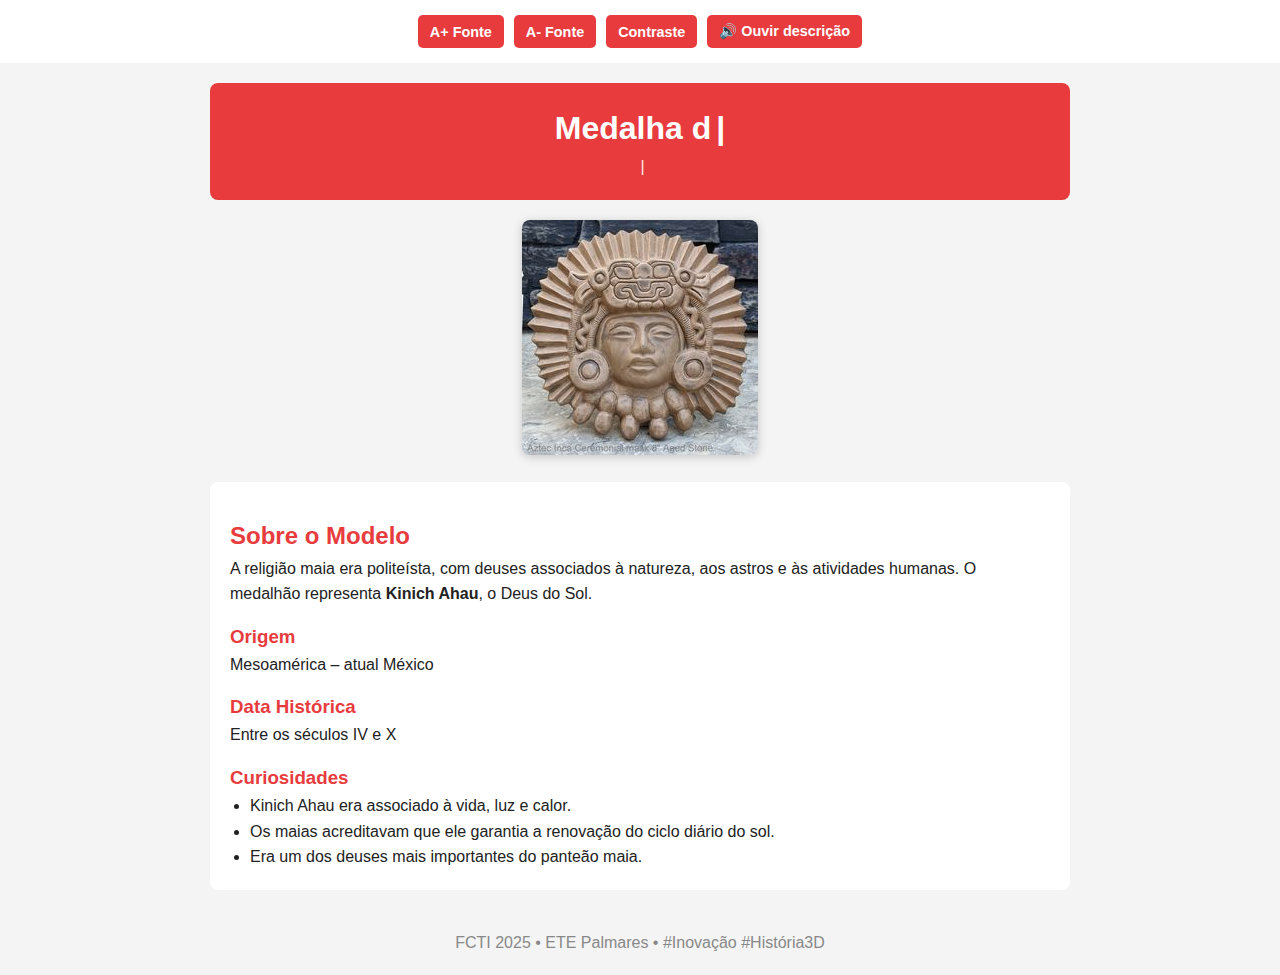
<file: asteca/medalhaDeusSol.html>
<!DOCTYPE html>
<html lang="pt-BR">
<head>
  <meta charset="UTF-8" />
  <meta name="viewport" content="width=device-width, initial-scale=1" />
  <title>Medalha do Deus do Sol - FCTI 2025</title>
  <link rel="stylesheet" href="style.css" />
</head>
<body>
  <!-- Menu de Acessibilidade -->
  <nav aria-label="Acessibilidade" class="acessibilidade-nav">
    <button onclick="alterarFonte('+')" aria-label="Aumentar fonte (tecla: Alt + A)">A+ Fonte</button>
    <button onclick="alterarFonte('-')" aria-label="Diminuir fonte (tecla: Alt + D)">A- Fonte</button>
    <button onclick="alternarContraste()" aria-label="Ativar/Desativar contraste (tecla: Alt + C)">Contraste</button>
    <button id="btnLeitura" onclick="alternarLeitura()" aria-label="Ouvir ou parar descrição (tecla: Alt + L)">🔊 Ouvir descrição</button>
  </nav>

  <div class="container">
    <header>
      <h1 id="titulo" tabindex="0"></h1>
      <p class="subtitulo" id="subtitulo" tabindex="0"></p>
    </header>

    <main>
      <div class="imagem-container">
        <img src="img/imagem02.jpg" alt="Medalha maia representando Kinich Ahau, o Deus do Sol" />
      </div>

      <section class="descricao">
        <h2 tabindex="0">Sobre o Modelo</h2>
        <p>
          A religião maia era politeísta, com deuses associados à natureza, aos astros e às atividades humanas. 
          O medalhão representa <strong>Kinich Ahau</strong>, o Deus do Sol.
        </p>

        <h3 tabindex="0">Origem</h3>
        <p>Mesoamérica – atual México</p>

        <h3 tabindex="0">Data Histórica</h3>
        <p>Entre os séculos IV e X</p>

        <h3 tabindex="0">Curiosidades</h3>
        <ul>
          <li>Kinich Ahau era associado à vida, luz e calor.</li>
          <li>Os maias acreditavam que ele garantia a renovação do ciclo diário do sol.</li>
          <li>Era um dos deuses mais importantes do panteão maia.</li>
        </ul>
      </section>
    </main>

    <footer>
      <p>FCTI 2025 • ETE Palmares • #Inovação #História3D</p>
    </footer>
  </div>

  <script>
    // Efeito máquina de escrever
    function typeWriter(elementId, text, delay = 50, callback = null) {
      const el = document.getElementById(elementId);
      let i = 0;
      function type() {
        if (i < text.length) {
          el.innerHTML += text.charAt(i);
          i++;
          setTimeout(type, delay);
        } else if (callback) {
          callback();
        }
      }
      type();
    }

    window.addEventListener("DOMContentLoaded", () => {
      typeWriter("titulo", "Medalha do Deus do Sol", 80, () => {
        typeWriter("subtitulo", "Kinich Ahau • Religião Maia", 40);
      });
    });

    // Acessibilidade - Fonte
    let tamanhoFonte = 100;

    function alterarFonte(acao) {
      if (acao === '+') {
        tamanhoFonte += 10;
      } else if (acao === '-' && tamanhoFonte > 60) {
        tamanhoFonte -= 10;
      }
      document.body.style.fontSize = tamanhoFonte + '%';
    }

    // Acessibilidade - Contraste
    function alternarContraste() {
      document.body.classList.toggle("contraste-alto");
    }

    // Botão de leitura dinâmica
    let lendo = false;
    let utterance;
    const btnLeitura = document.getElementById("btnLeitura");

    function alternarLeitura() {
      if (!lendo) {
        lerTexto();
      } else {
        pararLeitura();
      }
    }

    // Leitura em voz alta usando Speech Synthesis API
    function lerTexto() {
      pararLeitura();

      const texto = `
        Medalha do Deus do Sol.
        Kinich Ahau – Religião Maia.
        Sobre o modelo: A religião maia era politeísta, com deuses associados à natureza, aos astros e às atividades humanas. 
        O medalhão representa Kinich Ahau, o Deus do Sol.
        Origem: Mesoamérica – atual México.
        Data histórica: entre os séculos quatro e dez.
        Curiosidades:
        Um – Kinich Ahau era associado à vida, luz e calor.
        Dois – Os maias acreditavam que ele garantia a renovação do ciclo diário do sol.
        Três – Era um dos deuses mais importantes do panteão maia.
      `;

      utterance = new SpeechSynthesisUtterance(texto);
      utterance.lang = 'pt-BR';
      utterance.rate = 1;
      utterance.pitch = 1;

      utterance.onend = () => {
        lendo = false;
        btnLeitura.textContent = "🔊 Ouvir descrição";
      };

      speechSynthesis.speak(utterance);
      lendo = true;
      btnLeitura.textContent = "⏹ Parar narração";
    }

    function pararLeitura() {
      if (speechSynthesis.speaking) {
        speechSynthesis.cancel();
      }
      lendo = false;
      btnLeitura.textContent = "🔊 Ouvir descrição";
    }

    // Atalhos de teclado
    window.addEventListener("keydown", (e) => {
      if (e.altKey) {
        const k = e.key.toLowerCase();
        if (k === 'a') alterarFonte('+');
        if (k === 'd') alterarFonte('-');
        if (k === 'c') alternarContraste();
        if (k === 'l') alternarLeitura();
      }
    });
  </script>
</body>
</html>
</file>
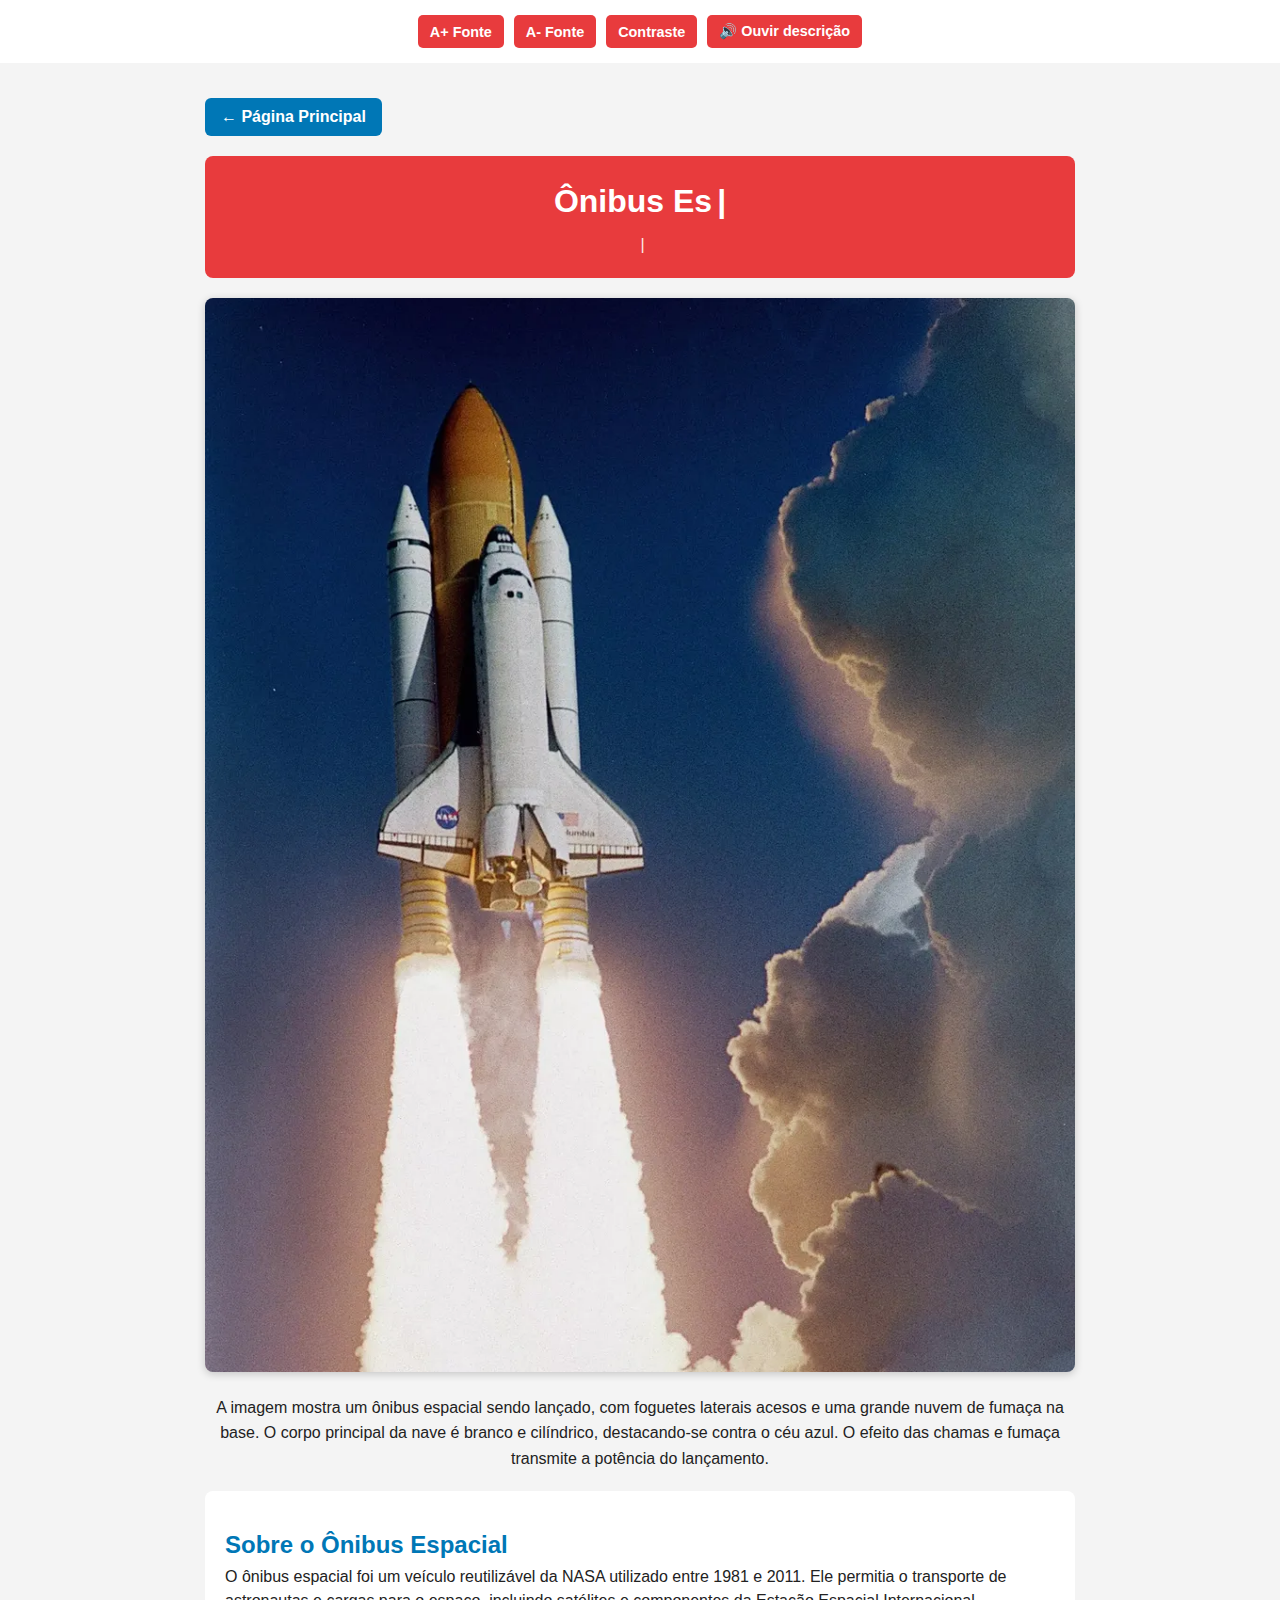
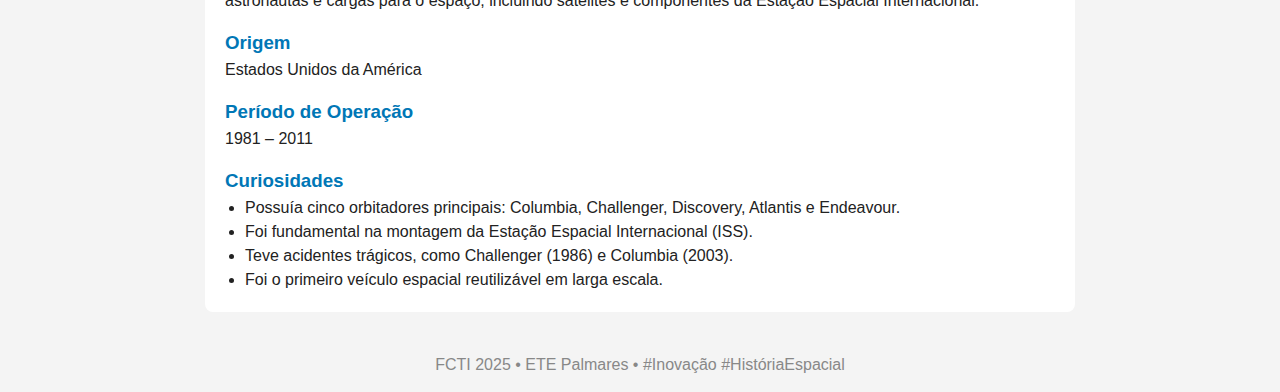
<file: asteca/onibusEspacial.html>
<!DOCTYPE html>
<html lang="pt-BR">
<head>
<meta charset="UTF-8" />
<meta name="viewport" content="width=device-width, initial-scale=1" />
<title>Ônibus Espacial - FCTI 2025</title>
<link rel="stylesheet" href="style.css" />
<style>
  .botao-voltar {
    display: inline-flex;
    align-items: center;
    gap: 6px;
    background-color: #0077b6;
    color: #fff;
    border: none;
    padding: 10px 16px;
    border-radius: 6px;
    font-weight: bold;
    font-size: 1rem;
    cursor: pointer;
    transition: background-color 0.3s, transform 0.2s;
    margin: 20px 0;
  }
  .botao-voltar:hover { background-color: #005f87; transform: scale(1.05); }
  body.contraste-alto .botao-voltar { background-color: #000; color: #fff; border: 1px solid #fff; }
  @media (max-width:600px) { .botao-voltar { width: 100%; justify-content: center; } }
  .container { max-width:900px; margin:auto; padding:15px; }
  .imagem-container img { max-width:100%; border-radius:8px; box-shadow:0 2px 8px rgba(0,0,0,0.2); margin-bottom:15px; }
  .descricao h2, .descricao h3 { color:#0077b6; margin-top:15px; }
  .descricao p, .descricao li { line-height:1.5; }
  .subtitulo { font-size:1rem; opacity:0.9; margin-top:5px; }
</style>
</head>
<body>
<nav aria-label="Acessibilidade" class="acessibilidade-nav">
  <button onclick="alterarFonte('+')" aria-label="Aumentar fonte (Alt + A)">A+ Fonte</button>
  <button onclick="alterarFonte('-')" aria-label="Diminuir fonte (Alt + D)">A- Fonte</button>
  <button onclick="alternarContraste()" aria-label="Ativar/Desativar contraste (Alt + C)">Contraste</button>
  <button id="btnLeitura" onclick="alternarLeitura()" aria-label="Ouvir ou parar descrição (Alt + L)">🔊 Ouvir descrição</button>
</nav>

<div class="container">
  <button class="botao-voltar" onclick="window.location.href='index.html'">&#8592; Página Principal</button>

  <header>
    <h1 id="titulo" tabindex="0"></h1>
    <p class="subtitulo" id="subtitulo" tabindex="0"></p>
  </header>

  <main>
    <div class="imagem-container">
      <figure>
        <img src="img/onibus_espacial.jpg" alt="Ônibus espacial em lançamento com chamas e fumaça" />
        <figcaption tabindex="0">
          A imagem mostra um ônibus espacial sendo lançado, com foguetes laterais acesos e uma grande nuvem de fumaça na base. 
          O corpo principal da nave é branco e cilíndrico, destacando-se contra o céu azul. O efeito das chamas e fumaça transmite a potência do lançamento.
        </figcaption>
      </figure>
    </div>

    <section class="descricao">
      <h2 tabindex="0">Sobre o Ônibus Espacial</h2>
      <p>O ônibus espacial foi um veículo reutilizável da NASA utilizado entre 1981 e 2011. Ele permitia o transporte de astronautas e cargas para o espaço, incluindo satélites e componentes da Estação Espacial Internacional.</p>

      <h3 tabindex="0">Origem</h3>
      <p>Estados Unidos da América</p>

      <h3 tabindex="0">Período de Operação</h3>
      <p>1981 – 2011</p>

      <h3 tabindex="0">Curiosidades</h3>
      <ul>
        <li>Possuía cinco orbitadores principais: Columbia, Challenger, Discovery, Atlantis e Endeavour.</li>
        <li>Foi fundamental na montagem da Estação Espacial Internacional (ISS).</li>
        <li>Teve acidentes trágicos, como Challenger (1986) e Columbia (2003).</li>
        <li>Foi o primeiro veículo espacial reutilizável em larga escala.</li>
      </ul>
    </section>
  </main>

  <footer>
    <p>FCTI 2025 • ETE Palmares • #Inovação #HistóriaEspacial</p>
  </footer>
</div>
<!-- VLibras Widget -->
<div class="enabled" vw="">
<div class="active" vw-access-button=""></div>
<div vw-plugin-wrapper="">
<div class="vw-plugin-top-wrapper"></div>
</div>
</div>
<script src="https://vlibras.gov.br/app/vlibras-plugin.js"></script>
<script>
          new window.VLibras.Widget('https://vlibras.gov.br/app');
        </script>

<script>
let tamanhoFonte = 100;
let lendo = false;
let utterance;
const btnLeitura = document.getElementById("btnLeitura");

// Máquina de escrever
function typeWriter(elementId, text, delay=50, callback=null){
  const el=document.getElementById(elementId); let i=0;
  function type(){ if(i<text.length){ el.innerHTML+=text.charAt(i); i++; setTimeout(type,delay); } else if(callback) callback(); }
  type();
}

window.addEventListener("DOMContentLoaded", ()=>{
  typeWriter("titulo","Ônibus Espacial",80,()=>{ typeWriter("subtitulo","NASA • 1981-2011",40); });
});

// Fonte e contraste
function alterarFonte(acao){ if(acao==='+') tamanhoFonte+=10; else if(acao==='-' && tamanhoFonte>60) tamanhoFonte-=10; document.body.style.fontSize=tamanhoFonte+'%'; }
function alternarContraste(){ document.body.classList.toggle("contraste-alto"); }

// Leitura
function alternarLeitura(){ if(!lendo) lerTexto(); else pararLeitura(); }
function lerTexto(){
  pararLeitura();
  const texto=`
    Ônibus Espacial.
    NASA, anos de 1981 a 2011.
    Sobre o modelo: O ônibus espacial foi um veículo reutilizável utilizado para transportar astronautas e cargas ao espaço, incluindo satélites e componentes da Estação Espacial Internacional.
    Origem: Estados Unidos da América.
    Período de operação: 1981 a 2011.
    Curiosidades:
    Um – Possuía cinco orbitadores principais: Columbia, Challenger, Discovery, Atlantis e Endeavour.
    Dois – Foi fundamental na montagem da Estação Espacial Internacional.
    Três – Teve acidentes trágicos, como Challenger e Columbia.
    Quatro – Foi o primeiro veículo espacial reutilizável em larga escala.
    Descrição da imagem: A imagem mostra um ônibus espacial sendo lançado, com foguetes laterais acesos e nuvem de fumaça na base. O corpo principal da nave é branco e cilíndrico contra o céu azul, transmitindo a potência do lançamento.
  `;
  utterance = new SpeechSynthesisUtterance(texto);
  utterance.lang='pt-BR'; utterance.rate=1; utterance.pitch=1;
  utterance.onend=()=>{ lendo=false; btnLeitura.textContent="🔊 Ouvir descrição"; };
  speechSynthesis.speak(utterance); lendo=true; btnLeitura.textContent="⏹ Parar narração";
}
function pararLeitura(){ if(speechSynthesis.speaking) speechSynthesis.cancel(); lendo=false; btnLeitura.textContent="🔊 Ouvir descrição"; }

// Atalhos
window.addEventListener("keydown",(e)=>{
  if(e.altKey){
    const k=e.key.toLowerCase();
    if(k==='a') alterarFonte('+');
    if(k==='d') alterarFonte('-');
    if(k==='c') alternarContraste();
    if(k==='l') alternarLeitura();
  }
});
</script>
</body>
</html>
</file>
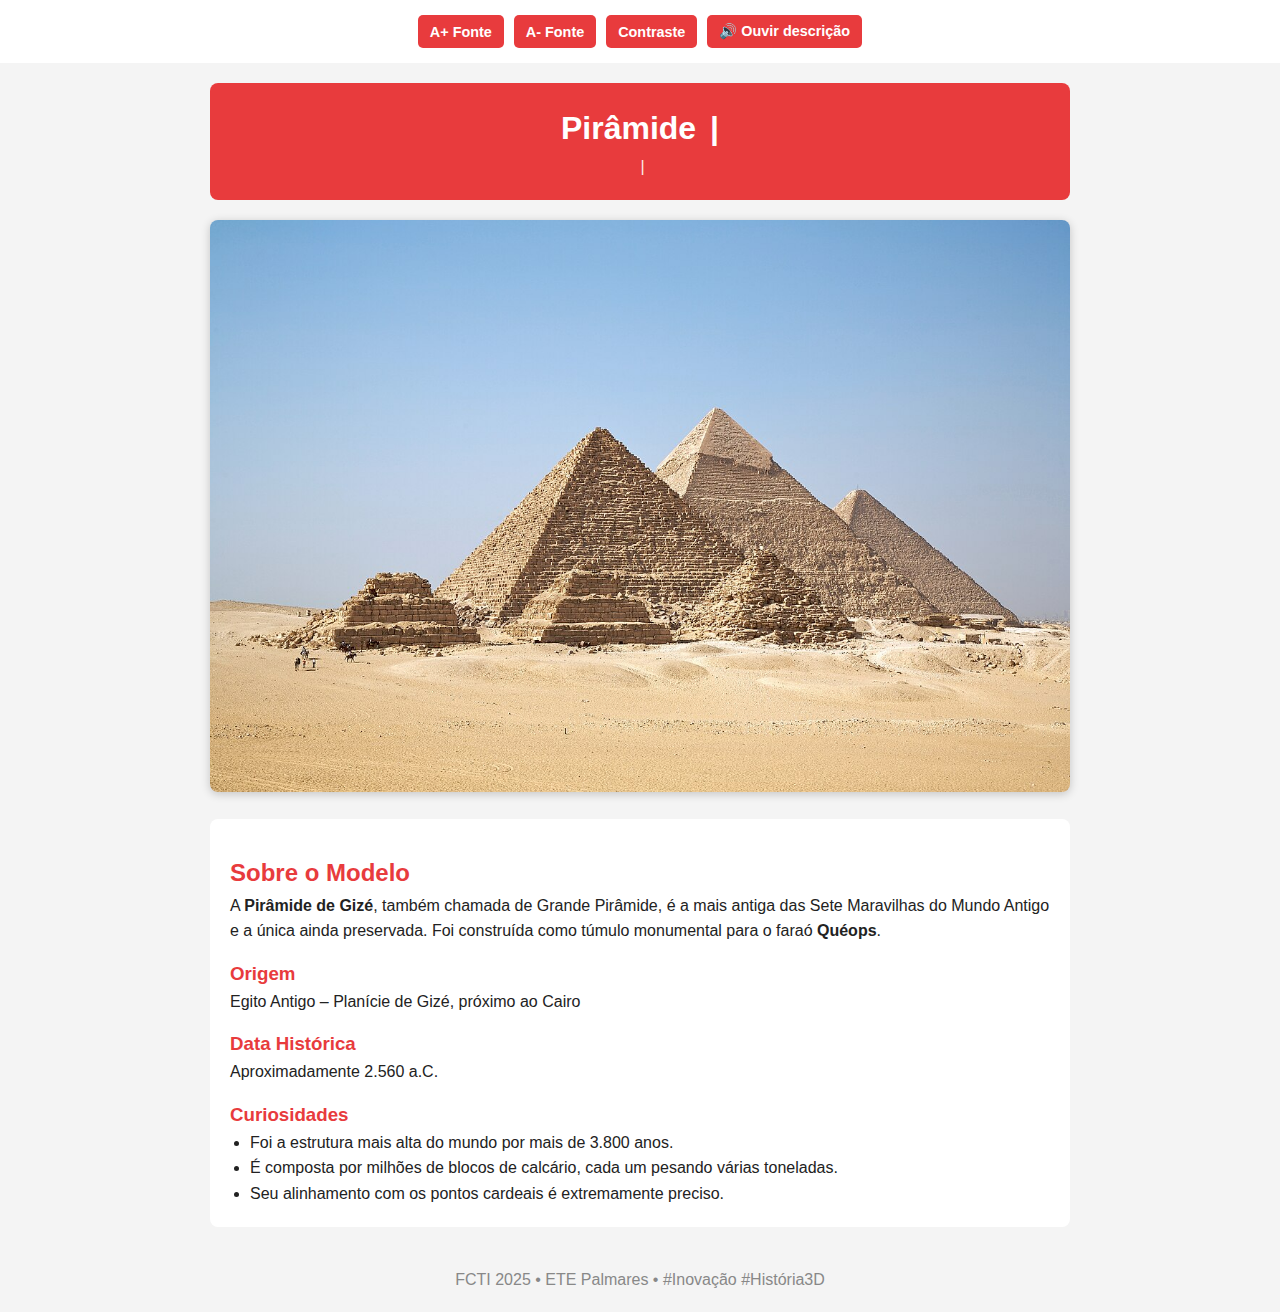
<file: asteca/piramedeDeGize.html>
<!DOCTYPE html>
<html lang="pt-BR">
<head>
  <meta charset="UTF-8" />
  <meta name="viewport" content="width=device-width, initial-scale=1" />
  <title>Pirâmide de Gizé - FCTI 2025</title>
  <link rel="stylesheet" href="style.css" />
</head>
<body>
  <!-- Menu de Acessibilidade -->
  <nav aria-label="Acessibilidade" class="acessibilidade-nav">
    <button onclick="alterarFonte('+')" aria-label="Aumentar fonte (tecla: Alt + A)">A+ Fonte</button>
    <button onclick="alterarFonte('-')" aria-label="Diminuir fonte (tecla: Alt + D)">A- Fonte</button>
    <button onclick="alternarContraste()" aria-label="Ativar/Desativar contraste (tecla: Alt + C)">Contraste</button>
    <button id="btnLeitura" onclick="alternarLeitura()" aria-label="Ouvir ou parar descrição (tecla: Alt + L)">🔊 Ouvir descrição</button>
  </nav>

  <div class="container">
    <header>
      <h1 id="titulo" tabindex="0"></h1>
      <p class="subtitulo" id="subtitulo" tabindex="0"></p>
    </header>

    <main>
      <div class="imagem-container">
        <img src="img/imagem03.jpg" alt="Pirâmide de Gizé, maior das três pirâmides do Egito Antigo" />
      </div>

      <section class="descricao">
        <h2 tabindex="0">Sobre o Modelo</h2>
        <p>
          A <strong>Pirâmide de Gizé</strong>, também chamada de Grande Pirâmide, é a mais antiga das Sete Maravilhas do Mundo Antigo e a única ainda preservada. 
          Foi construída como túmulo monumental para o faraó <strong>Quéops</strong>.
        </p>

        <h3 tabindex="0">Origem</h3>
        <p>Egito Antigo – Planície de Gizé, próximo ao Cairo</p>

        <h3 tabindex="0">Data Histórica</h3>
        <p>Aproximadamente 2.560 a.C.</p>

        <h3 tabindex="0">Curiosidades</h3>
        <ul>
          <li>Foi a estrutura mais alta do mundo por mais de 3.800 anos.</li>
          <li>É composta por milhões de blocos de calcário, cada um pesando várias toneladas.</li>
          <li>Seu alinhamento com os pontos cardeais é extremamente preciso.</li>
        </ul>
      </section>
    </main>

    <footer>
      <p>FCTI 2025 • ETE Palmares • #Inovação #História3D</p>
    </footer>
  </div>

  <script>
    // Efeito máquina de escrever
    function typeWriter(elementId, text, delay = 50, callback = null) {
      const el = document.getElementById(elementId);
      let i = 0;
      function type() {
        if (i < text.length) {
          el.innerHTML += text.charAt(i);
          i++;
          setTimeout(type, delay);
        } else if (callback) {
          callback();
        }
      }
      type();
    }

    window.addEventListener("DOMContentLoaded", () => {
      typeWriter("titulo", "Pirâmide de Gizé", 80, () => {
        typeWriter("subtitulo", "Quéops • Egito Antigo", 40);
      });
    });

    // Acessibilidade - Fonte
    let tamanhoFonte = 100;
    function alterarFonte(acao) {
      if (acao === '+') tamanhoFonte += 10;
      else if (acao === '-' && tamanhoFonte > 60) tamanhoFonte -= 10;
      document.body.style.fontSize = tamanhoFonte + '%';
    }

    // Acessibilidade - Contraste
    function alternarContraste() {
      document.body.classList.toggle("contraste-alto");
    }

    // Botão de leitura dinâmica
    let lendo = false;
    let utterance;
    const btnLeitura = document.getElementById("btnLeitura");

    function alternarLeitura() {
      if (!lendo) lerTexto();
      else pararLeitura();
    }

    function lerTexto() {
      pararLeitura();
      const texto = `
        Pirâmide de Gizé.
        Quéops – Egito Antigo.
        Sobre o modelo: A Pirâmide de Gizé, também chamada de Grande Pirâmide, é a mais antiga das Sete Maravilhas do Mundo Antigo e a única ainda preservada. 
        Foi construída como túmulo monumental para o faraó Quéops.
        Origem: Egito Antigo – Planície de Gizé.
        Data histórica: aproximadamente dois mil quinhentos e sessenta anos antes de Cristo.
        Curiosidades:
        Um – Foi a estrutura mais alta do mundo por mais de três mil e oitocentos anos.
        Dois – É composta por milhões de blocos de calcário.
        Três – Seu alinhamento com os pontos cardeais é extremamente preciso.
      `;
      utterance = new SpeechSynthesisUtterance(texto);
      utterance.lang = 'pt-BR';
      utterance.rate = 1;
      utterance.pitch = 1;
      utterance.onend = () => {
        lendo = false;
        btnLeitura.textContent = "🔊 Ouvir descrição";
      };
      speechSynthesis.speak(utterance);
      lendo = true;
      btnLeitura.textContent = "⏹ Parar narração";
    }

    function pararLeitura() {
      if (speechSynthesis.speaking) speechSynthesis.cancel();
      lendo = false;
      btnLeitura.textContent = "🔊 Ouvir descrição";
    }

    // Atalhos de teclado
    window.addEventListener("keydown", (e) => {
      if (e.altKey) {
        const k = e.key.toLowerCase();
        if (k === 'a') alterarFonte('+');
        if (k === 'd') alterarFonte('-');
        if (k === 'c') alternarContraste();
        if (k === 'l') alternarLeitura();
      }
    });
  </script>
</body>
</html>
</file>
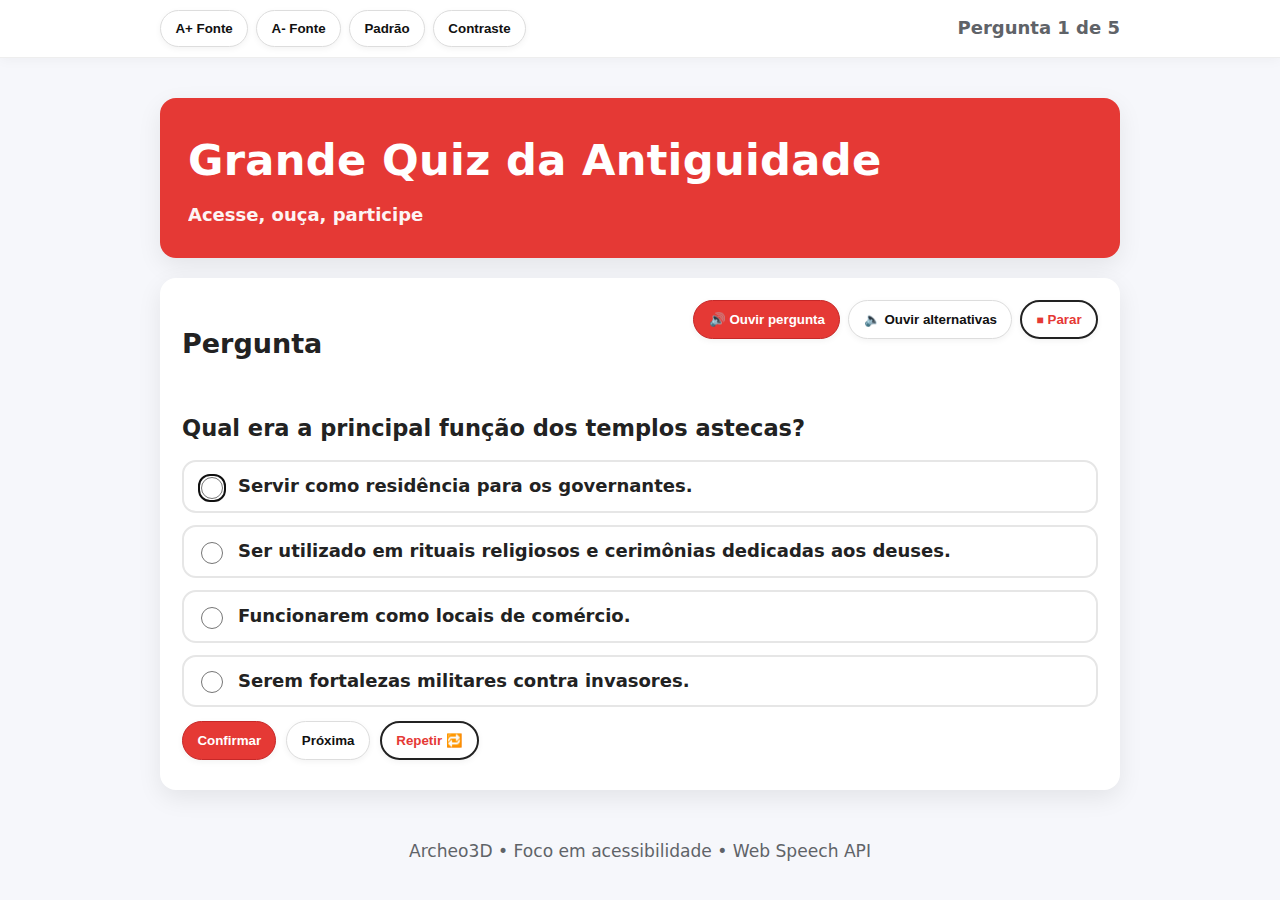
<file: asteca/quiz.html>
<!DOCTYPE html>
<html lang="pt-BR">
<head>
  <meta charset="utf-8" />
  <meta name="viewport" content="width=device-width, initial-scale=1" />
  <title>Archeo3D • Quiz Acessível de Antiguidade</title>
  <style>
    :root {
  --base-font-size: 18px; /* será ajustado pelo controle de fonte */
  --radius: 16px;
  --brand: #e53935;       /* vermelho */
  --brand-700: #c62828;
  --card-bg: #ffffff;
  --text: #222;
  --muted: #5f6368;
  --shadow: 0 8px 24px rgba(0,0,0,.08);
  --focus: 3px solid #1a73e8;
}

html { font-size: var(--base-font-size); }

body {
  margin: 0;
  font-family: system-ui, -apple-system, Segoe UI, Roboto, Ubuntu, Cantarell, Noto Sans, Helvetica, Arial, "Apple Color Emoji", "Segoe UI Emoji";
  color: var(--text);
  background: #f6f7fb;
  line-height: 1.6;
}

/* High-contrast modo */
body.contrast {
  background: #000; 
  color: #fff;
}

body.contrast .card { background: #111; color: #fff; box-shadow: none; }
body.contrast .toolbar, body.contrast .brand-banner { background: #000; }
body.contrast a, body.contrast button { color: #fff; }
body.contrast .option { border-color: #fff; }
body.contrast .option:focus-within { outline: 3px solid #ff0; }
body.contrast .progress { color: #ff0; }

.container {
  max-width: 960px;
  margin: 0 auto;
  padding: clamp(12px, 3vw, 24px);
}

.toolbar {
  position: sticky;
  top: 0; 
  z-index: 10;
  background: #fff;
  border-bottom: 1px solid #eee;
  box-shadow: 0 2px 12px rgba(0,0,0,.04);
}

.toolbar-inner {
  display: flex; 
  gap: 8px; 
  align-items: center; 
  justify-content: space-between;
  padding: 10px 0;
}

.brand-banner {
  background: var(--brand);
  color: #fff;
  border-radius: var(--radius);
  padding: clamp(16px, 3.5vw, 28px);
  box-shadow: var(--shadow);
  margin: 16px 0 20px;
}

.brand-banner h1 {
  font-size: clamp(1.6rem, 4.5vw, 2.4rem);
  margin: 0 0 6px;
  letter-spacing: .3px;
}

.brand-banner .subtitle { 
  opacity: .95; 
  font-weight: 600; 
}

.card {
  background: var(--card-bg);
  border-radius: var(--radius);
  box-shadow: var(--shadow);
  padding: clamp(14px, 3vw, 22px);
}

.question-head {
  display: grid; 
  gap: 12px;
  grid-template-columns: 1fr; 
  align-items: start;
}

.listen-row { display: flex; gap: 8px; flex-wrap: wrap; }

.progress { font-weight: 700; color: var(--muted); }

.options {
  display: grid; gap: 12px; margin-top: 14px;
}

.option {
  border: 2px solid #e6e6e6; 
  border-radius: 14px; 
  padding: 10px 12px;
  display: grid; 
  grid-template-columns: auto 1fr; 
  gap: 12px; 
  align-items: center;
  background: #fff;
}

.option:hover { background: #fafafa; }
.option input { width: 22px; height: 22px; }
.option label { font-weight: 600; }

.actions { display: flex; gap: 10px; flex-wrap: wrap; margin-top: 14px; }

.feedback { margin-top: 8px; font-weight: 700; }

footer { 
  color: var(--muted); 
  text-align: center; 
  font-size: .95rem; 
  margin: 24px 0 10px; 
}

/* Acessibilidade invisível para leitores de tela */
.sr-only { 
  position: absolute !important; 
  width: 1px; 
  height: 1px; 
  padding: 0; 
  margin: -1px; 
  overflow: hidden; 
  clip: rect(0, 0, 0, 0); 
  white-space: nowrap; 
  border: 0; 
}

@media (min-width: 720px) {
  .question-head { grid-template-columns: 1fr auto; }
}

/* ------ Botões ------ */
.btn {
  appearance: none;
  border-radius: 999px;
  cursor: pointer;
  font-weight: 600;
  padding: .55rem .8rem;
  box-shadow: 0 2px 6px rgba(0,0,0,.05);
  transition: transform .06s ease, box-shadow .2s ease, background .2s ease;
}

/* Botão principal sempre vermelho */
.btn.primary {
  background: var(--brand);
  color: #fff;
  border: 1px solid var(--brand-700);
}

/* Botão ghost */
.btn.ghost {
  background: transparent;
  color: var(--brand);
  border: 2px solid var(--brand);
}

.btn:active { transform: translateY(1px); }
.btn:focus-visible { outline: var(--focus); }

/* Contraste mantém botões vermelhos */
body.contrast .btn.primary,
body.contrast .btn.ghost {
  background: var(--brand);
  color: #fff;
  border: 1px solid var(--brand-700);
}

/* Alternativas em contraste */
body.contrast .option {
  color: #000;
  background: #fff;
  border-color: #111;
}

/* Texto de progresso e título da pergunta em contraste */
body.contrast #liveProgress,
body.contrast #qTitle {
  color: var(--brand);
}
/* Todos os botões da toolbar e botões de ação em contraste */
body.contrast .toolbar .btn,
body.contrast .btn.primary,
body.contrast .btn.ghost {
  background: var(--brand) !important;  /* fundo vermelho */
  color: #fff !important;               /* texto branco */
  border: 1px solid var(--brand-700) !important; /* borda vermelho escuro */
}

/* Botões padrão simples em contraste (ex.: ouvir alternativas) */
body.contrast .btn:not(.primary):not(.ghost) {
  background: var(--brand) !important;
  color: #fff !important;
  border: 1px solid var(--brand-700) !important;
}


    .container {
      max-width: 960px;
      margin: 0 auto;
      padding: clamp(12px, 3vw, 24px);
    }

    .toolbar {
      position: sticky;
      top: 0; z-index: 10;
      background: #fff;
      border-bottom: 1px solid #eee;
      box-shadow: 0 2px 12px rgba(0,0,0,.04);
    }
    .toolbar-inner {
      display: flex; gap: 8px; align-items: center; justify-content: space-between;
      padding: 10px 0;
    }
    .btn {
      appearance: none; border: 1px solid #ddd; background: #fff; color: #111;
      padding: .55rem .8rem; border-radius: 999px; cursor: pointer; font-weight: 600;
      transition: transform .06s ease, box-shadow .2s ease, background .2s ease;
      box-shadow: 0 2px 6px rgba(0,0,0,.05);
    }
    .btn:active { transform: translateY(1px); }
    .btn:focus-visible { outline: var(--focus); }
    .btn.primary { background: var(--brand); color: #fff; border-color: var(--brand-700); }
    .btn.ghost   { background: transparent; border: 2px solid #222; }

    .brand-banner {
      background: var(--brand);
      color: #fff;
      border-radius: var(--radius);
      padding: clamp(16px, 3.5vw, 28px);
      box-shadow: var(--shadow);
      margin: 16px 0 20px;
    }
    .brand-banner h1 {
      font-size: clamp(1.6rem, 4.5vw, 2.4rem);
      margin: 0 0 6px;
      letter-spacing: .3px;
    }
    .brand-banner .subtitle { opacity: .95; font-weight: 600; }

    .card {
      background: var(--card-bg);
      border-radius: var(--radius);
      box-shadow: var(--shadow);
      padding: clamp(14px, 3vw, 22px);
    }
    .question-head {
      display: grid; gap: 12px;
      grid-template-columns: 1fr; align-items: start;
    }

    .listen-row { display: flex; gap: 8px; flex-wrap: wrap; }

    .progress { font-weight: 700; color: var(--muted); }

    .options {
      display: grid; gap: 12px; margin-top: 14px;
    }
    .option {
      border: 2px solid #e6e6e6; border-radius: 14px; padding: 10px 12px;
      display: grid; grid-template-columns: auto 1fr; gap: 12px; align-items: center;
      background: #fff;
    }
    .option:hover { background: #fafafa; }
    .option input { width: 22px; height: 22px; }
    .option label { font-weight: 600; }

    .actions { display: flex; gap: 10px; flex-wrap: wrap; margin-top: 14px; }

    .feedback {
      margin-top: 8px; font-weight: 700;
    }

    footer { color: var(--muted); text-align: center; font-size: .95rem; margin: 24px 0 10px; }

    .sr-only { position: absolute !important; width: 1px; height: 1px; padding: 0; margin: -1px; overflow: hidden; clip: rect(0, 0, 0, 0); white-space: nowrap; border: 0; }

    @media (min-width: 720px) {
      .question-head { grid-template-columns: 1fr auto; }
    }
  </style>
</head>
<body>
  <nav class="toolbar" role="navigation" aria-label="Ferramentas de acessibilidade">
    <div class="container toolbar-inner">
      <div style="display:flex; gap:8px; flex-wrap: wrap; align-items:center;">
        <button class="btn" id="fontPlus" aria-label="Aumentar fonte" title="Aumentar fonte">A+ Fonte</button>
        <button class="btn" id="fontMinus" aria-label="Diminuir fonte" title="Diminuir fonte">A- Fonte</button>
        <button class="btn" id="fontReset" aria-label="Restaurar tamanho da fonte" title="Restaurar fonte">Padrão</button>
        <button class="btn" id="contrast" aria-pressed="false" aria-label="Alternar alto contraste" title="Alto contraste">Contraste</button>
      </div>
      <strong aria-live="polite" class="progress" id="liveProgress">Carregando…</strong>
    </div>
  </nav>

  <main class="container" id="app">
    <section class="brand-banner" aria-labelledby="title">
      <h1 id="title">Grande Quiz da Antiguidade</h1>
      <div class="subtitle">Acesse, ouça, participe</div>
    </section>

    <section class="card" aria-labelledby="qTitle">
      <div class="question-head">
        <h2 id="qTitle">Pergunta</h2>
        <div class="listen-row" role="group" aria-label="Controles de fala">
          <button class="btn primary" id="listenQuestion" title="Ouvir a pergunta" aria-label="Ouvir a pergunta">🔊 Ouvir pergunta</button>
          <button class="btn" id="listenOptions" title="Ouvir alternativas" aria-label="Ouvir alternativas">🔈 Ouvir alternativas</button>
          <button class="btn ghost" id="stopSpeech" title="Parar leitura" aria-label="Parar leitura">⏹ Parar</button>
        </div>
      </div>

      <p id="questionText" style="font-size:clamp(1.05rem,2.5vw,1.25rem); font-weight:700; margin-bottom:8px;"></p>

      <form id="optionsForm" class="options" aria-describedby="qHelp">
        <!-- opções renderizadas por JS -->
      </form>

      <div id="qHelp" class="sr-only">Use as setas do teclado para navegar entre as alternativas e barra de espaço para selecionar.</div>

      <div class="actions">
        <button class="btn primary" id="submitBtn">Confirmar</button>
        <button class="btn" id="nextBtn" disabled>Próxima</button>
        <button class="btn ghost" id="repeatBtn" title="Repetir pergunta e alternativas">Repetir 🔁</button>
      </div>

      <div id="feedback" class="feedback" aria-live="polite" aria-atomic="true"></div>
    </section>

    <section class="card" id="resultCard" style="display:none; margin-top:16px;">
      <h2>Resultado</h2>
      <p id="resultText"></p>
      <div class="actions">
        <button class="btn primary" id="restartBtn">Refazer</button>
      </div>
    </section>
  </main>

  <footer>
    Archeo3D • Foco em acessibilidade • Web Speech API
  </footer>

  <script>
    const questions = [
      {
        question: "Qual era a principal função dos templos astecas?",
        options: ["Servir como residência para os governantes.", "Ser utilizado em rituais religiosos e cerimônias dedicadas aos deuses.", "Funcionarem como locais de comércio.", "Serem fortalezas militares contra invasores."],
        answer: 1
      },
      {
        question: "Onde estava localizado o Templo Mayor, o mais famoso templo asteca?",
        options: ["Machu Picchu.", "Chichén Itzá.", "Tenochtitlán.", "Teotihuacán."],
        answer: 2
      },
      {
        question: "Qual é o significado simbólico da Grande Esfinge de Gizé no Egito Antigo?",
        options: ["Um monumento funerário para os sacerdotes.", "Um local usado para reuniões políticas.", "Um símbolo de poder e proteção.", "Um símbolo de comércio e riqueza."],
        answer: 2
      },
      {
        question: "Qual era a principal finalidade da Grande Pirâmide de Gizé?",
        options: ["Servir como observatório astronômico.", "Local de reuniões administrativas do Egito Antigo.", "Ser um templo de adoração aos deuses.", "Funcionava como túmulo monumental para o faraó Quéops."],
        answer: 3
      },
      {
        question: "Qual era a principal função do Coliseu na Roma Antiga?",
        options: ["Espaço para combates de gladiadores e espetáculos públicos.", "Local para cerimônias religiosas.", "Servir como residência dos imperadores.", "Centro administrativo do Império Romano."],
        answer: 0
      }
    ];

    let index = 0, score = 0, locked = false;

    const els = {
      liveProgress: document.getElementById('liveProgress'),
      qTitle: document.getElementById('qTitle'),
      questionText: document.getElementById('questionText'),
      form: document.getElementById('optionsForm'),
      submitBtn: document.getElementById('submitBtn'),
      nextBtn: document.getElementById('nextBtn'),
      repeatBtn: document.getElementById('repeatBtn'),
      feedback: document.getElementById('feedback'),
      resultCard: document.getElementById('resultCard'),
      resultText: document.getElementById('resultText'),
      restartBtn: document.getElementById('restartBtn'),
      listenQuestion: document.getElementById('listenQuestion'),
      listenOptions: document.getElementById('listenOptions'),
      stopSpeech: document.getElementById('stopSpeech'),
      fontPlus: document.getElementById('fontPlus'),
      fontMinus: document.getElementById('fontMinus'),
      fontReset: document.getElementById('fontReset'),
      contrast: document.getElementById('contrast'),
    };

    function updateProgress() {
      els.liveProgress.textContent = `Pergunta ${index + 1} de ${questions.length}`;
    }

    function renderQuestion() {
      locked = false;
      els.feedback.textContent = '';
      els.nextBtn.disabled = true;
      const q = questions[index];
      els.questionText.textContent = q.question;
      els.form.innerHTML = '';

      q.options.forEach((opt, i) => {
        const id = `opt-${index}-${i}`;
        const wrapper = document.createElement('div');
        wrapper.className = 'option';

        const input = document.createElement('input');
        input.type = 'radio'; input.name = 'answer'; input.id = id; input.value = i;
        input.required = true;

        const label = document.createElement('label');
        label.setAttribute('for', id);
        label.textContent = opt;

        wrapper.appendChild(input); wrapper.appendChild(label);
        els.form.appendChild(wrapper);
      });

      const first = els.form.querySelector('input');
      if (first) first.focus();
      updateProgress();
    }

    function confirmAnswer(ev) {
      ev.preventDefault();
      if (locked) return;
      const selected = els.form.querySelector('input[name="answer"]:checked');
      if (!selected) { announce('Selecione uma alternativa.'); return; }
      locked = true;
      const correct = Number(selected.value) === questions[index].answer;
      if (correct) {
        score++;
        els.feedback.textContent = '✅ Resposta correta!';
        speak('Resposta correta.');
      } else {
        const rightLabel = questions[index].options[questions[index].answer];
        els.feedback.textContent = `❌ Resposta incorreta. Correto: ${rightLabel}.`;
        speak(`Resposta incorreta. O correto é: ${rightLabel}.`);
      }
      els.nextBtn.disabled = false;
      els.nextBtn.focus();
    }

    function nextQuestion() {
      stopSpeech();
      index++;
      if (index >= questions.length) { showResult(); return; }
      renderQuestion();
    }

    function showResult() {
      document.querySelector('.card').setAttribute('aria-hidden', 'true');
      els.resultCard.style.display = 'block';
      els.resultText.textContent = `Você acertou ${score} de ${questions.length}.`;
      els.liveProgress.textContent = 'Concluído';
      speak(els.resultText.textContent);
    }

    function restart() {
      stopSpeech();
      index = 0; score = 0; locked = false;
      document.querySelector('.card').removeAttribute('aria-hidden');
      els.resultCard.style.display = 'none';
      renderQuestion();
    }

    function speak(text) {
      try {
        if (!('speechSynthesis' in window)) return;
        stopSpeech();
        const u = new SpeechSynthesisUtterance(text);
        u.lang = 'pt-BR';
        u.rate = 1; u.pitch = 1; u.volume = 1;
        window.speechSynthesis.speak(u);
      } catch(e) {}
    }
    function stopSpeech() { try { window.speechSynthesis.cancel(); } catch(e) {} }

    function listenQuestion() {
      const q = questions[index];
      speak(`Pergunta ${index + 1}. ${q.question}`);
    }
    function listenOptions() {
      const q = questions[index];
      const text = q.options.map((o, i) => `Alternativa ${String.fromCharCode(65 + i)}: ${o}`).join('. ');
      speak(text);
    }

    const FONT_KEY = 'archeo3d-font-size';
    function setBaseFont(px) {
      document.documentElement.style.setProperty('--base-font-size', `${px}px`);
      localStorage.setItem(FONT_KEY, String(px));
    }
    function getBaseFont() {
      const saved = Number(localStorage.getItem(FONT_KEY));
      return saved && saved >= 14 && saved <= 28 ? saved : 18;
    }
    function fontPlus() { setBaseFont(Math.min(getBaseFont() + 2, 28)); announce('Fonte aumentada.'); }
    function fontMinus(){ setBaseFont(Math.max(getBaseFont() - 2, 14)); announce('Fonte diminuída.'); }
    function fontReset(){ setBaseFont(18); announce('Fonte padrão aplicada.'); }

    const CONTRAST_KEY = 'archeo3d-contrast';
    function toggleContrast() {
      const enabled = !document.body.classList.contains('contrast');
      document.body.classList.toggle('contrast', enabled);
      els.contrast.setAttribute('aria-pressed', String(enabled));
      localStorage.setItem(CONTRAST_KEY, enabled ? '1' : '0');
      announce(enabled ? 'Alto contraste ativado.' : 'Alto contraste desativado.');
    }

    const live = document.createElement('div');
    live.className = 'sr-only'; live.setAttribute('aria-live', 'polite'); live.setAttribute('aria-atomic', 'true');
    document.body.appendChild(live);
    function announce(msg){ live.textContent = msg; }

    els.form.addEventListener('submit', confirmAnswer);
    els.submitBtn.addEventListener('click', confirmAnswer);
    els.nextBtn.addEventListener('click', nextQuestion);
    els.repeatBtn.addEventListener('click', (e)=>{ e.preventDefault(); listenQuestion(); setTimeout(listenOptions, 400); });
    els.restartBtn.addEventListener('click', restart);

    els.listenQuestion.addEventListener('click', listenQuestion);
    els.listenOptions.addEventListener('click', listenOptions);
    els.stopSpeech.addEventListener('click', stopSpeech);

    els.fontPlus.addEventListener('click', fontPlus);
    els.fontMinus.addEventListener('click', fontMinus);
    els.fontReset.addEventListener('click', fontReset);
    els.contrast.addEventListener('click', toggleContrast);

    setBaseFont(getBaseFont());
    if (localStorage.getItem(CONTRAST_KEY) === '1') {
      document.body.classList.add('contrast');
      els.contrast.setAttribute('aria-pressed', 'true');
    }

    renderQuestion();
  </script>
</body>
</html>
</file>
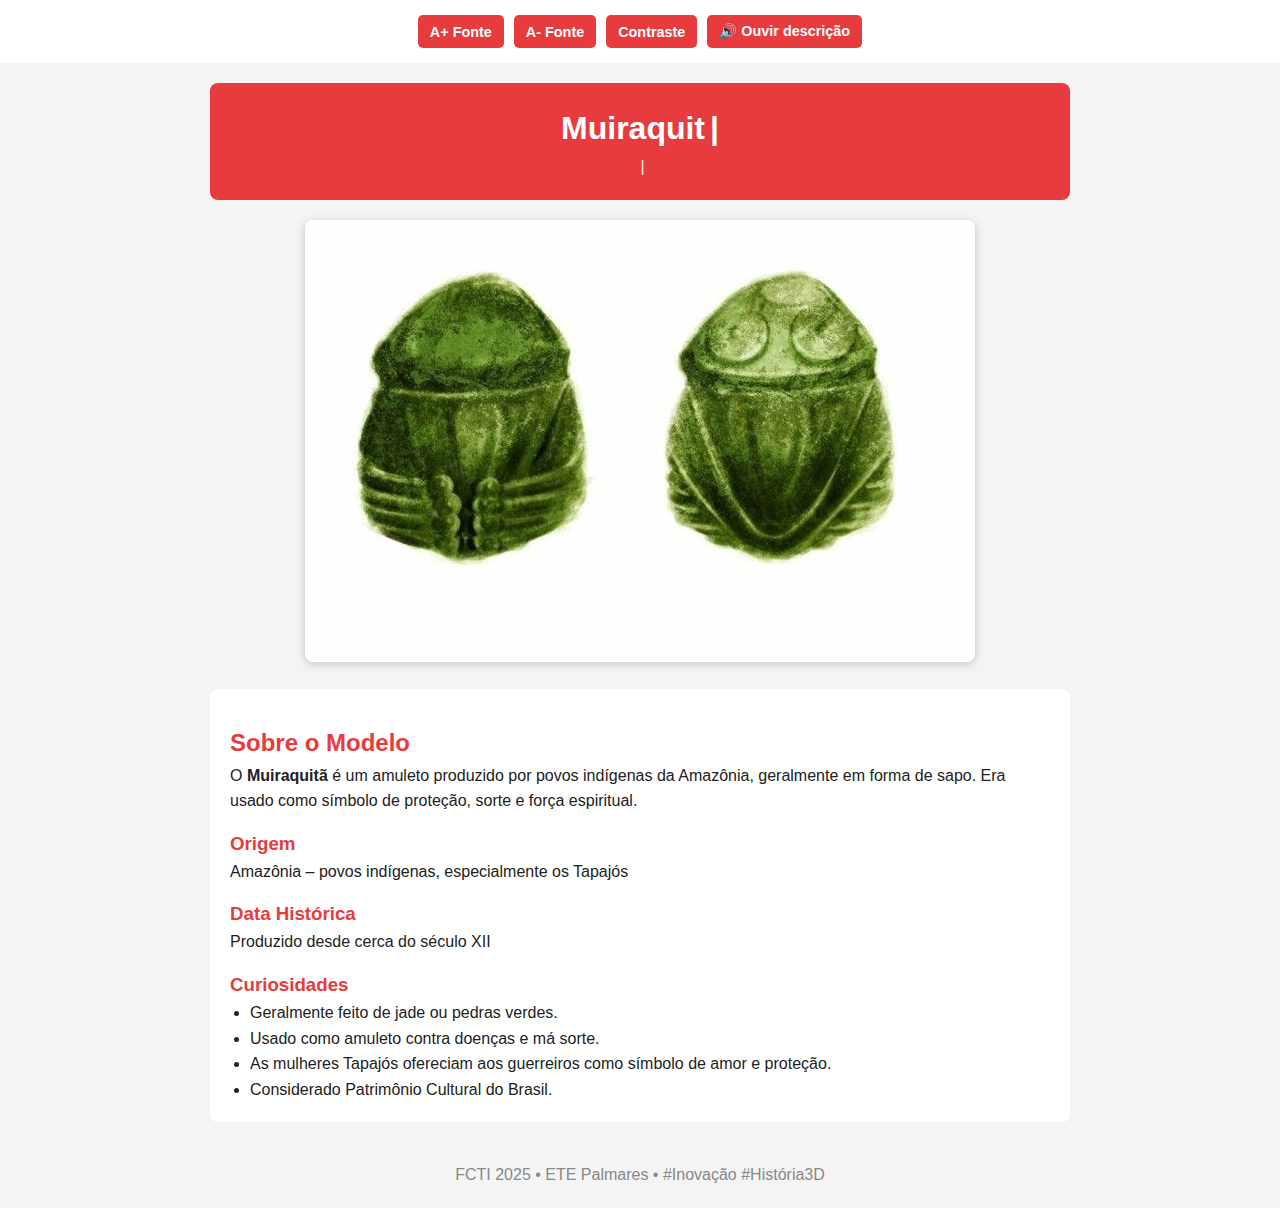
<file: asteca/sapo.html>
<!DOCTYPE html>
<html lang="pt-BR">
<head>
  <meta charset="UTF-8" />
  <meta name="viewport" content="width=device-width, initial-scale=1" />
  <title>Muiraquitã - FCTI 2025</title>
  <link rel="stylesheet" href="style.css" />
</head>
<body>
  <!-- Menu de Acessibilidade -->
  <nav aria-label="Acessibilidade" class="acessibilidade-nav">
    <button onclick="alterarFonte('+')" aria-label="Aumentar fonte (tecla: Alt + A)">A+ Fonte</button>
    <button onclick="alterarFonte('-')" aria-label="Diminuir fonte (tecla: Alt + D)">A- Fonte</button>
    <button onclick="alternarContraste()" aria-label="Ativar/Desativar contraste (tecla: Alt + C)">Contraste</button>
    <button id="btnLeitura" onclick="alternarLeitura()" aria-label="Ouvir ou parar descrição (tecla: Alt + L)">🔊 Ouvir descrição</button>
  </nav>

  <div class="container">
    <header>
      <h1 id="titulo" tabindex="0"></h1>
      <p class="subtitulo" id="subtitulo" tabindex="0"></p>
    </header>

    <main>
      <div class="imagem-container">
        <img src="img/imagem08.jpg" alt="Muiraquitã, amuleto amazônico em forma de sapo" />
      </div>

      <section class="descricao">
        <h2 tabindex="0">Sobre o Modelo</h2>
        <p>
          O <strong>Muiraquitã</strong> é um amuleto produzido por povos indígenas da Amazônia, geralmente em forma de sapo. 
          Era usado como símbolo de proteção, sorte e força espiritual.
        </p>

        <h3 tabindex="0">Origem</h3>
        <p>Amazônia – povos indígenas, especialmente os Tapajós</p>

        <h3 tabindex="0">Data Histórica</h3>
        <p>Produzido desde cerca do século XII</p>

        <h3 tabindex="0">Curiosidades</h3>
        <ul>
          <li>Geralmente feito de jade ou pedras verdes.</li>
          <li>Usado como amuleto contra doenças e má sorte.</li>
          <li>As mulheres Tapajós ofereciam aos guerreiros como símbolo de amor e proteção.</li>
          <li>Considerado Patrimônio Cultural do Brasil.</li>
        </ul>
      </section>
    </main>

    <footer>
      <p>FCTI 2025 • ETE Palmares • #Inovação #História3D</p>
    </footer>
  </div>

  <script>
    // Efeito máquina de escrever
    function typeWriter(elementId, text, delay = 50, callback = null) {
      const el = document.getElementById(elementId);
      let i = 0;
      function type() {
        if (i < text.length) {
          el.innerHTML += text.charAt(i);
          i++;
          setTimeout(type, delay);
        } else if (callback) {
          callback();
        }
      }
      type();
    }

    window.addEventListener("DOMContentLoaded", () => {
      typeWriter("titulo", "Muiraquitã", 80, () => {
        typeWriter("subtitulo", "Amuleto Amazônico • Proteção e Sorte", 40);
      });
    });

    // Acessibilidade - Fonte
    let tamanhoFonte = 100;
    function alterarFonte(acao) {
      if (acao === '+') tamanhoFonte += 10;
      else if (acao === '-' && tamanhoFonte > 60) tamanhoFonte -= 10;
      document.body.style.fontSize = tamanhoFonte + '%';
    }

    // Acessibilidade - Contraste
    function alternarContraste() {
      document.body.classList.toggle("contraste-alto");
    }

    // Botão de leitura dinâmica
    let lendo = false;
    let utterance;
    const btnLeitura = document.getElementById("btnLeitura");

    function alternarLeitura() {
      if (!lendo) lerTexto();
      else pararLeitura();
    }

    function lerTexto() {
      pararLeitura();
      const texto = `
        Muiraquitã.
        Amuleto Amazônico, Proteção e Sorte.
        Sobre o modelo: O Muiraquitã é um amuleto produzido por povos indígenas da Amazônia, geralmente em forma de sapo. 
        Era usado como símbolo de proteção, sorte e força espiritual.
        Origem: Amazônia – povos indígenas, especialmente os Tapajós.
        Data histórica: produzido desde cerca do século XII.
        Curiosidades:
        Um – Geralmente feito de jade ou pedras verdes.
        Dois – Usado como amuleto contra doenças e má sorte.
        Três – As mulheres Tapajós ofereciam aos guerreiros como símbolo de amor e proteção.
        Quatro – Considerado Patrimônio Cultural do Brasil.
      `;
      utterance = new SpeechSynthesisUtterance(texto);
      utterance.lang = 'pt-BR';
      utterance.rate = 1;
      utterance.pitch = 1;
      utterance.onend = () => {
        lendo = false;
        btnLeitura.textContent = "🔊 Ouvir descrição";
      };
      speechSynthesis.speak(utterance);
      lendo = true;
      btnLeitura.textContent = "⏹ Parar narração";
    }

    function pararLeitura() {
      if (speechSynthesis.speaking) speechSynthesis.cancel();
      lendo = false;
      btnLeitura.textContent = "🔊 Ouvir descrição";
    }

    // Atalhos de teclado
    window.addEventListener("keydown", (e) => {
      if (e.altKey) {
        const k = e.key.toLowerCase();
        if (k === 'a') alterarFonte('+');
        if (k === 'd') alterarFonte('-');
        if (k === 'c') alternarContraste();
        if (k === 'l') alternarLeitura();
      }
    });
  </script>
</body>
</html>
</file>
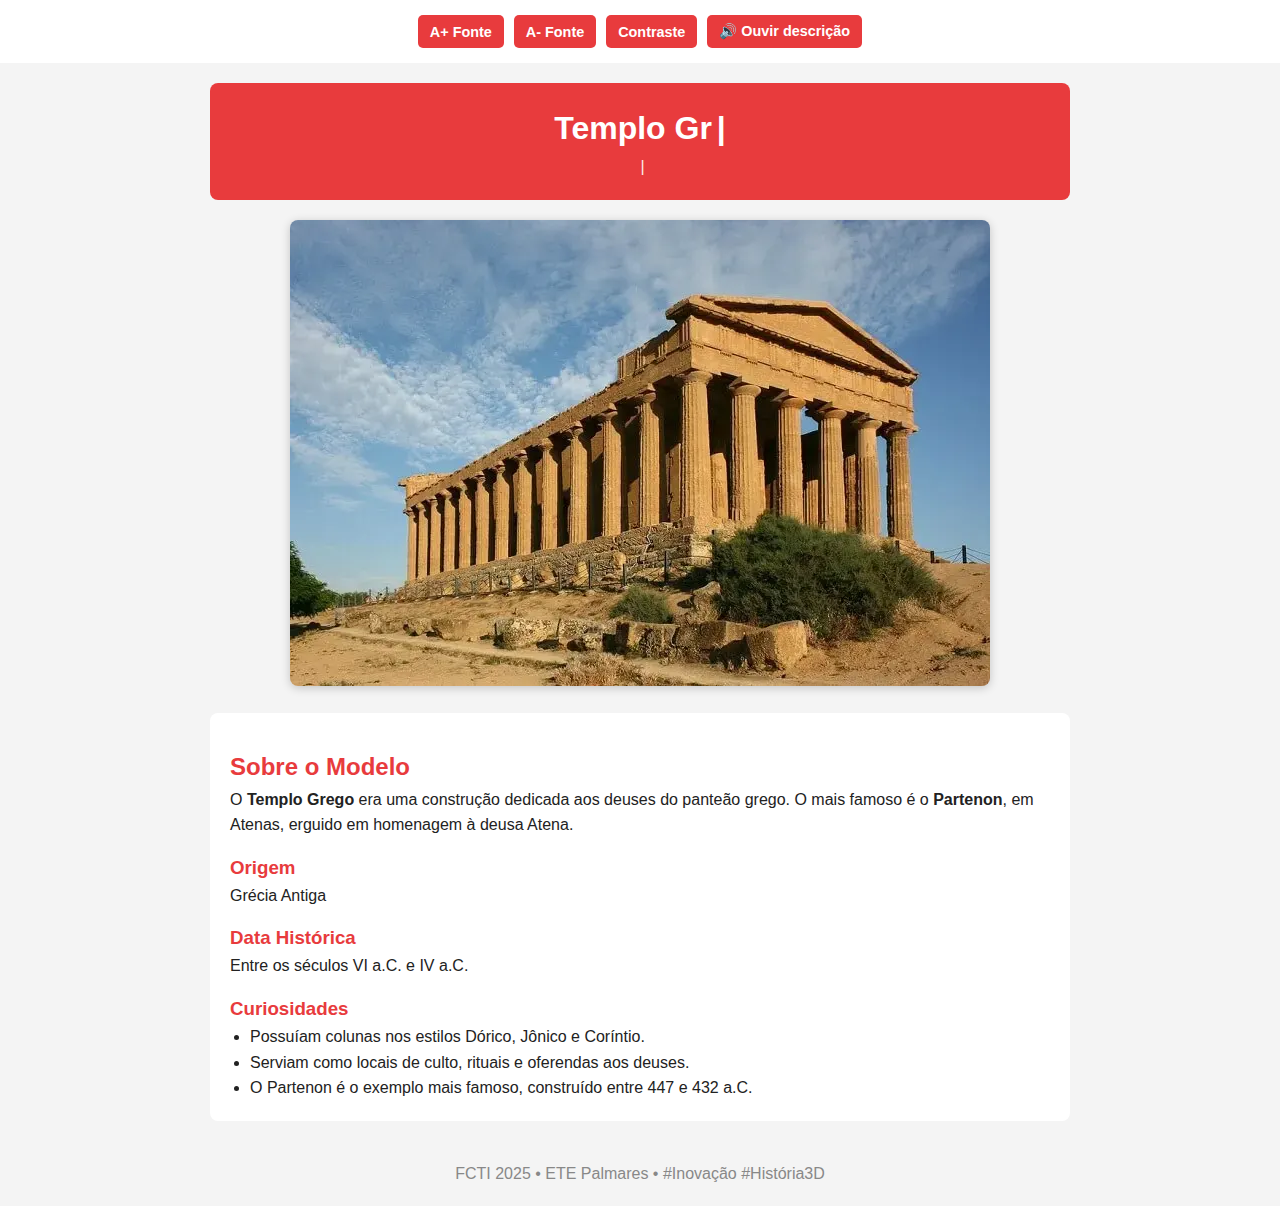
<file: asteca/temploGrego.html>
<!DOCTYPE html>
<html lang="pt-BR">
<head>
  <meta charset="UTF-8" />
  <meta name="viewport" content="width=device-width, initial-scale=1" />
  <title>Templo Grego - FCTI 2025</title>
  <link rel="stylesheet" href="style.css" />
</head>
<body>
  <!-- Menu de Acessibilidade -->
  <nav aria-label="Acessibilidade" class="acessibilidade-nav">
    <button onclick="alterarFonte('+')" aria-label="Aumentar fonte (tecla: Alt + A)">A+ Fonte</button>
    <button onclick="alterarFonte('-')" aria-label="Diminuir fonte (tecla: Alt + D)">A- Fonte</button>
    <button onclick="alternarContraste()" aria-label="Ativar/Desativar contraste (tecla: Alt + C)">Contraste</button>
    <button id="btnLeitura" onclick="alternarLeitura()" aria-label="Ouvir ou parar descrição (tecla: Alt + L)">🔊 Ouvir descrição</button>
  </nav>

  <div class="container">
    <header>
      <h1 id="titulo" tabindex="0"></h1>
      <p class="subtitulo" id="subtitulo" tabindex="0"></p>
    </header>

    <main>
      <div class="imagem-container">
        <img src="img/imagem06.jpg" alt="Templo Grego do Partenon em Atenas, com colunas dóricas" />
      </div>

      <section class="descricao">
        <h2 tabindex="0">Sobre o Modelo</h2>
        <p>
          O <strong>Templo Grego</strong> era uma construção dedicada aos deuses do panteão grego. 
          O mais famoso é o <strong>Partenon</strong>, em Atenas, erguido em homenagem à deusa Atena.
        </p>

        <h3 tabindex="0">Origem</h3>
        <p>Grécia Antiga</p>

        <h3 tabindex="0">Data Histórica</h3>
        <p>Entre os séculos VI a.C. e IV a.C.</p>

        <h3 tabindex="0">Curiosidades</h3>
        <ul>
          <li>Possuíam colunas nos estilos Dórico, Jônico e Coríntio.</li>
          <li>Serviam como locais de culto, rituais e oferendas aos deuses.</li>
          <li>O Partenon é o exemplo mais famoso, construído entre 447 e 432 a.C.</li>
        </ul>
      </section>
    </main>

    <footer>
      <p>FCTI 2025 • ETE Palmares • #Inovação #História3D</p>
    </footer>
  </div>

  <script>
    function typeWriter(elementId, text, delay = 50, callback = null) {
      const el = document.getElementById(elementId);
      let i = 0;
      function type() {
        if (i < text.length) {
          el.innerHTML += text.charAt(i);
          i++;
          setTimeout(type, delay);
        } else if (callback) callback();
      }
      type();
    }

    window.addEventListener("DOMContentLoaded", () => {
      typeWriter("titulo", "Templo Grego", 80, () => {
        typeWriter("subtitulo", "Partenon • Grécia Antiga", 40);
      });
    });

    let tamanhoFonte = 100;
    function alterarFonte(acao) {
      if (acao === '+') tamanhoFonte += 10;
      else if (acao === '-' && tamanhoFonte > 60) tamanhoFonte -= 10;
      document.body.style.fontSize = tamanhoFonte + '%';
    }

    function alternarContraste() {
      document.body.classList.toggle("contraste-alto");
    }

    let lendo = false;
    let utterance;
    const btnLeitura = document.getElementById("btnLeitura");

    function alternarLeitura() {
      if (!lendo) lerTexto(); else pararLeitura();
    }

    function lerTexto() {
      pararLeitura();
      const texto = `
        Templo Grego.
        Partenon – Grécia Antiga.
        Sobre o modelo: O Templo Grego era dedicado aos deuses do panteão grego. O mais famoso é o Partenon, erguido em homenagem à deusa Atena.
        Origem: Grécia Antiga.
        Data histórica: entre os séculos seis e quatro antes de Cristo.
        Curiosidades:
        Um – Possuíam colunas nos estilos Dórico, Jônico e Coríntio.
        Dois – Serviam como locais de culto, rituais e oferendas aos deuses.
        Três – O Partenon é o exemplo mais famoso, construído entre quatrocentos e quarenta e sete e quatrocentos e trinta e dois antes de Cristo.
      `;
      utterance = new SpeechSynthesisUtterance(texto);
      utterance.lang = 'pt-BR';
      utterance.rate = 1;
      utterance.pitch = 1;
      utterance.onend = () => { lendo = false; btnLeitura.textContent = "🔊 Ouvir descrição"; };
      speechSynthesis.speak(utterance);
      lendo = true;
      btnLeitura.textContent = "⏹ Parar narração";
    }

    function pararLeitura() {
      if (speechSynthesis.speaking) speechSynthesis.cancel();
      lendo = false;
      btnLeitura.textContent = "🔊 Ouvir descrição";
    }

    window.addEventListener("keydown", (e) => {
      if (e.altKey) {
        const k = e.key.toLowerCase();
        if (k === 'a') alterarFonte('+');
        if (k === 'd') alterarFonte('-');
        if (k === 'c') alternarContraste();
        if (k === 'l') alternarLeitura();
      }
    });
  </script>
</body>
</html>
</file>
<file: asteca/style.css>
/* Reset básico */
* {
  margin: 0;
  padding: 0;
  box-sizing: border-box;
}

/* Fonte e corpo */
body {
  font-family: 'Segoe UI', sans-serif;
  background-color: #f4f4f4;
  color: #222;
  line-height: 1.6;
  font-size: 100%;
}

/* Container centralizado com margem */
.container {
  max-width: 900px;
  margin: auto;
  padding: 20px;
}

/* Cabeçalho */
header {
  background-color: #e83b3d;
  color: white;
  padding: 20px;
  text-align: center;
  border-radius: 8px;
}

.subtitulo {
  font-size: 1rem;
  opacity: 0.9;
}

/* Imagem */
.imagem-container {
  text-align: center;
  margin: 20px 0;
}

.imagem-container img {
  max-width: 100%;
  height: auto;
  border-radius: 8px;
  box-shadow: 0 2px 10px rgba(0,0,0,0.2);
}

/* Descrição */
.descricao {
  background-color: white;
  padding: 20px;
  border-radius: 8px;
}

.descricao h2, .descricao h3 {
  color: #e83b3d;
  margin-top: 15px;
}

.descricao ul {
  padding-left: 20px;
}

/* Rodapé */
footer {
  margin-top: 40px;
  text-align: center;
  color: #888;
}

/* Acessibilidade */
.acessibilidade-nav {
  display: flex;
  flex-wrap: wrap;
  gap: 10px;
  justify-content: center;
  padding: 15px 20px;
  background-color: #fff;
}

.acessibilidade-nav button {
  background-color: #e83b3d;
  color: #fff;
  border: none;
  padding: 8px 12px;
  border-radius: 5px;
  cursor: pointer;
  font-size: 0.9rem;
  font-weight: bold;
}

.acessibilidade-nav button:hover {
  background-color: #c62f30;
}

/* Contraste alto */
body.contraste-alto {
  background-color: #000;
  color: #fff;
}

body.contraste-alto header {
  background-color: #000;
  border-bottom: 2px solid #fff;
}

body.contraste-alto .descricao,
body.contraste-alto footer {
  background-color: #111;
  color: #fff;
}

body.contraste-alto img {
  filter: brightness(0.8) contrast(1.5);
}

/* Efeito máquina de escrever */
#titulo::after,
#subtitulo::after {
  content: '|';
  animation: blink 1s step-end infinite;
  margin-left: 5px;
}

@keyframes blink {
  0%, 100% { opacity: 0; }
  50% { opacity: 1; }
}
</file>
